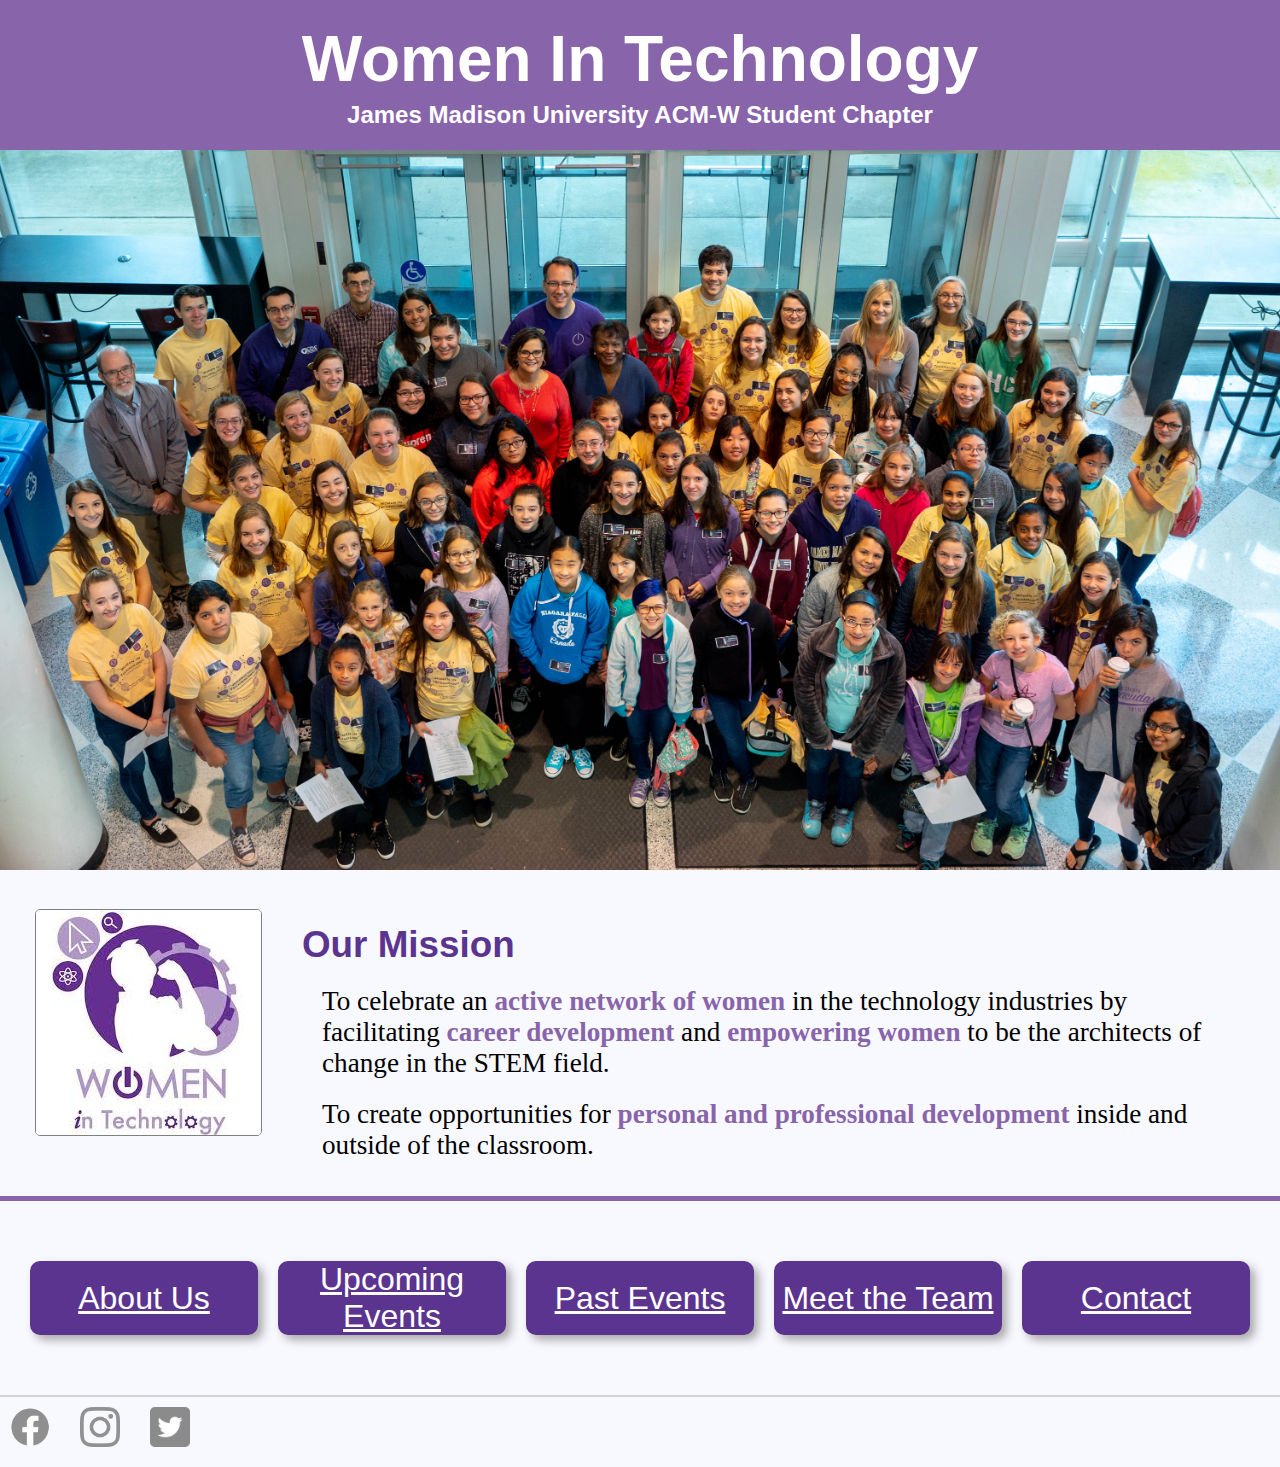
<file: index.html>
<!DOCTYPE html>
<html lang="en">
<head>
    <meta charset="UTF-8">
    <meta name="viewport" content="width=device-width, initial-scale=1.0">
    <link rel="stylesheet" href="css/headerfooter.css">
    <link rel="stylesheet" href="css/body.css">
    <link rel="stylesheet" href="css/index.css">
    <link rel="shortcut icon" href="images/logos/wit-favicon.jpeg" />
    <title>JMU Women In Technology: Home</title>

</head>

<body>
    <header>
        <div id="header-titles">
            <h1>Women In Technology</h1>
            <h2>James Madison University ACM-W Student Chapter</h2>
        </div>
    </header>

    <div id="root">
        <div id="image">
            <img src="images/digital/2018/digitalgroup.jpg" alt="DIGITAL group picture">
        </div>
        <div id="mission-statement">
            <img id="logo" src="images/logos/wit.jpeg" alt="Women In Technology Logo">
            <div id="mission-statement-text">
                <h3 class="main-heading">Our Mission</h3>
                    <p>To celebrate an <span>active network of women</span> in the technology industries by facilitating <span>career development</span> and <span>empowering women</span> to be the architects of change in the STEM field.</p>
                    <p>To create opportunities for <span>personal and professional development</span> inside and outside of the classroom.</p>
                </div>
        </div>
    </div>

    <nav>
        <a id="about-us" class="card-nav-link box-link" href="aboutus.html">About Us</a>
        <a id="upcoming-events" class="card-nav-link box-link" href="upcomingevents.html">Upcoming Events</a>
        <a id="past-events" class="card-nav-link box-link" href="pastevents.html">Past Events</a>
        <a id="meet-the-team" class="card-nav-link box-link" href="meettheteam.html">Meet the Team</a>
        <a id="contact" class="card-nav-link box-link" href="contact.html">Contact</a>
    </nav>
    <footer>
        <div id="social-links">
            <div id="facebook" class="social-link">
                <a href="https://www.facebook.com/jmuwit" target="_blank">
                    <img src="images/logos/facebook/f_logo_RGB-Grey_58.png" alt="Facebook f logo">
                </a>
            </div>
            <div id="instagram" class="social-link">
                <a href="https://www.instagram.com/jmu_wit/" target="_blank">
                    <img id="instagram-logo" src="images/logos/instagram/glyph-logo_May2016.png" alt="Instagram">
                </a>
            </div>
            <div id="twitter" class="social-link">
                <a href="https://twitter.com/jmuwit?lang=en" target="_blank">
                    <img id="twitter-logo" src="images/logos/twitter/Twitter_Social_Icon_Rounded_Square_Color.png" alt="Instagram">
                </a>
            </div>
        </div>
    </footer>

</body>

</html>
</file>
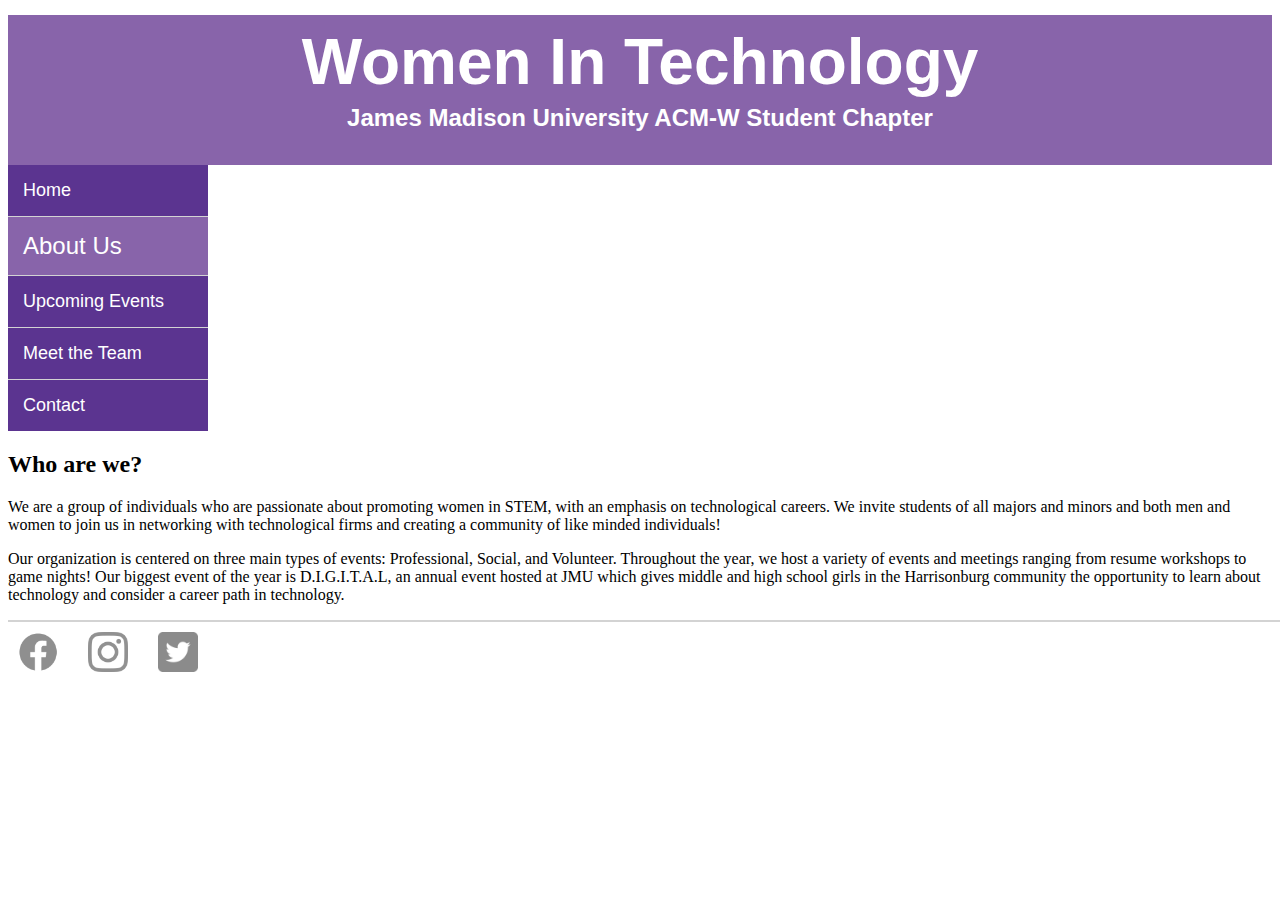
<file: about-us.html>
<!DOCTYPE html>
<html lang="en">
<head>
    <meta charset="UTF-8">
    <meta name="viewport" content="width=device-width, initial-scale=1.0">
    <link rel="stylesheet" href="css/header_footer.css">
    <link rel="stylesheet" href="css/navigation.css">
    <script defer src="js/navigation.js"></script>
    <title>JMU Women In Technology: About Us</title>

</head>

<body>
    <header>
        <div id="header-titles">
            <h1>Women In Technology</h1>
            <h2>James Madison University ACM-W Student Chapter</h2>
        </div>
        <div id="menu-button-row">
            <div id="menu-button">
                <svg viewBox="0 0 100 80" width="30" height="30">
                    <rect fill="white" width="100" height="15"></rect>
                    <rect fill="white" y="30" width="100" height="15"></rect>
                    <rect fill="white" y="60" width="100" height="15"></rect>
                </svg>
            </div>
        </div>
    </header>

    <main>
        <div id="nav-root">
            <nav id="navigation">
                <ul class="nav-links">
                    <li><a href="index.html">Home</a></li>
                    <li><a class="current" href="about-us.html">About Us</a></li>
                    <li><a href="upcoming-events.html">Upcoming Events</a></li>
                    <li><a href="meet-the-team.html">Meet the Team</a></li>
                    <li><a href="contact.html">Contact</a></li>
                </ul>
            </nav>
        </div>

        <div id="root">
            <h2>Who are we?</h2>
            <p>We are a group of individuals who are passionate about promoting women in STEM, with an emphasis on technological careers. We invite students of all majors and minors and both men and women to join us in networking with technological firms and creating a community of like minded individuals!</p>

            <p>Our organization is centered on three main types of events: Professional, Social, and Volunteer. Throughout the year, we host a variety of events and meetings ranging from resume workshops to game nights! Our biggest event of the year is D.I.G.I.T.A.L, an annual event hosted at JMU which gives middle and high school girls in the Harrisonburg community the opportunity to learn about technology and consider a career path in technology.</p>
        </div>
    </main>

    <footer>
        <div id="social-links">
            <div id="facebook" class="social-link">
                <a href="https://www.facebook.com/jmuwit" target="_blank">
                    <img src="images/logos/facebook/f_logo_RGB-Grey_58.png" alt="Facebook f logo">
                </a>
            </div>
            <div id="instagram" class="social-link">
                <a href="https://www.instagram.com/jmu_wit/" target="_blank">
                    <img id="instagram-logo" src="images/logos/instagram/glyph-logo_May2016.png" alt="Instagram">
                </a>
            </div>
            <div id="twitter" class="social-link">
                <a href="https://twitter.com/jmuwit?lang=en" target="_blank">
                    <img id="twitter-logo" src="images/logos/twitter/Twitter_Social_Icon_Rounded_Square_Color.png" alt="Instagram">
                </a>
            </div>
        </div>
    </footer>

</body>

</html>
</file>
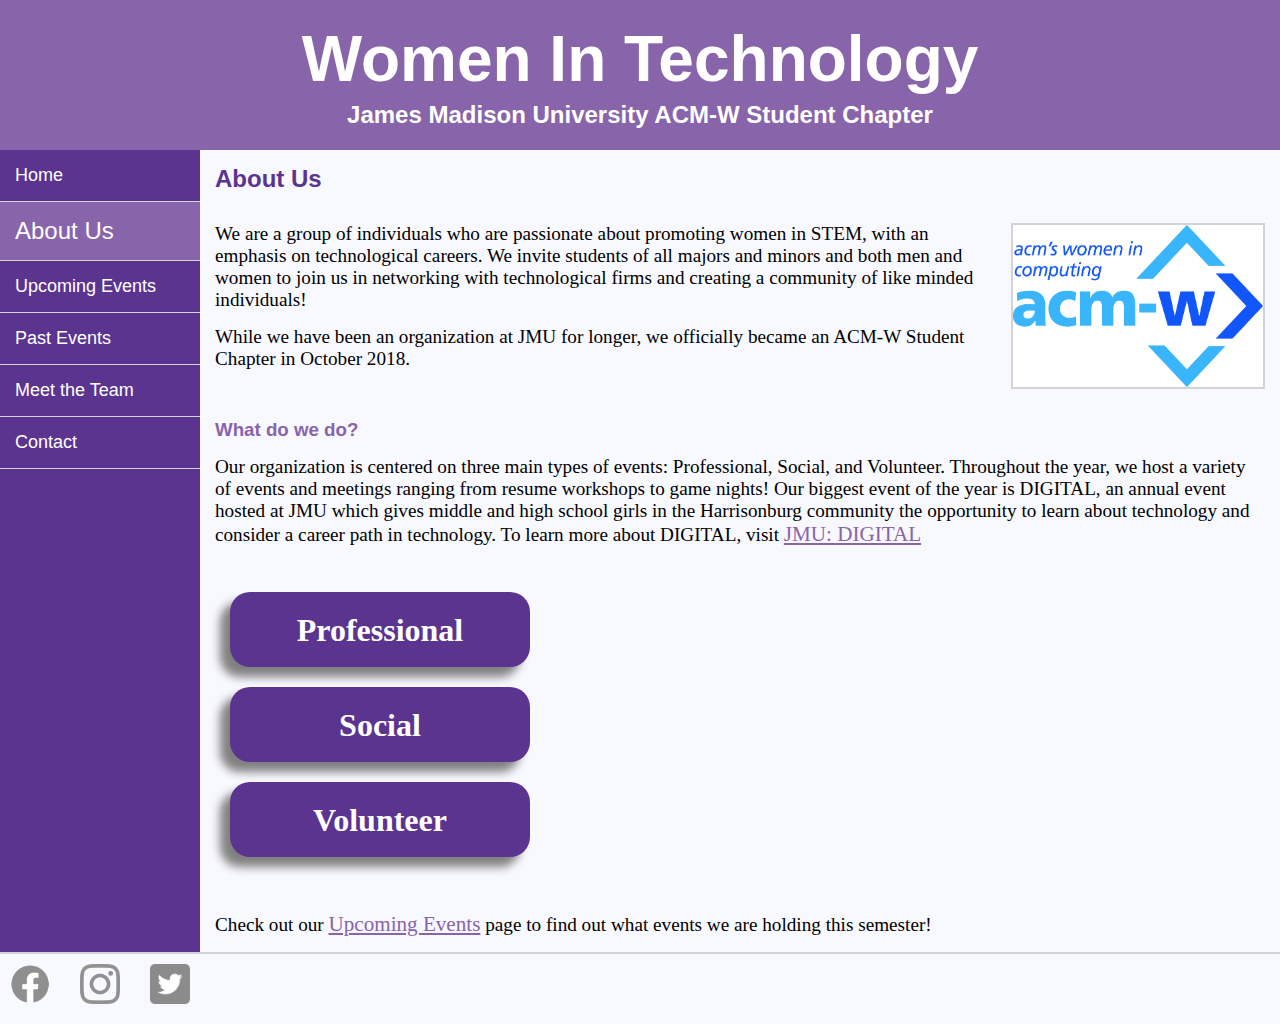
<file: aboutus.html>
<!DOCTYPE html>
<html lang="en">
<head>
    <meta charset="UTF-8">
    <meta name="viewport" content="width=device-width, initial-scale=1.0">
    <link rel="stylesheet" href="css/headerfooter.css">
    <link rel="stylesheet" href="css/navigation.css">
    <link rel="stylesheet" href="css/body.css">
    <link rel="stylesheet" href="css/aboutus.css">
    <link rel="shortcut icon" href="images/logos/wit-favicon.jpeg" />
    <script defer src="js/navigation.js"></script>
    <script defer src="js/aboutus.js"></script>
    <title>JMU Women In Technology: About Us</title>

</head>

<body>
    <header>
        <div id="header-titles">
            <h1>Women In Technology</h1>
            <h2>James Madison University ACM-W Student Chapter</h2>
        </div>
        <div id="menu-button-row">
            <div id="menu-button">
                <svg viewBox="0 0 100 100" width="50" height="55">
                    <rect fill="white" rx="5" ry="5" width="100" height="20"></rect>
                    <rect fill="white" rx="5" ry="5" y="40" width="100" height="20"></rect>
                    <rect fill="white" rx="5" ry="5" y="80" width="100" height="20"></rect>
                </svg>
            </div>
        </div>
    </header>

    <main>
        <div id="nav-root">
            <nav id="navigation">
                <ul class="nav-links">
                    <li><a href="index.html">Home</a></li>
                    <li><a class="current" href="aboutus.html">About Us</a></li>
                    <li><a href="upcomingevents.html">Upcoming Events</a></li>
                    <li><a href="pastevents.html">Past Events</a></li>
                    <li><a href="meettheteam.html">Meet the Team</a></li>
                    <li><a href="contact.html">Contact</a></li>
                </ul>
            </nav>
        </div>

        <div id="root">
            <h2 id="about-us" class="main-heading">About Us</h2>
            <div id="about-us-information">
                <div id="paragraphs">
                    <p>We are a group of individuals who are passionate about promoting women in STEM, with an emphasis on technological careers. We invite students of all majors and minors and both men and women to join us in networking with technological firms and creating a community of like minded individuals!</p>

                    <p>While we have been an organization at JMU for longer, we officially became an ACM-W Student Chapter in October 2018.</p>
                </div>
                <img id="acm-w-logo" src="images/logos/ACMW.jpg" alt="ACM-W Logo">
            </div>
            <h3 class="sub-headings">What do we do?</h3>
            <p>Our organization is centered on three main types of events: Professional, Social, and Volunteer. Throughout the year, we host a variety of events and meetings ranging from resume workshops to game nights! Our biggest event of the year is DIGITAL, an annual event hosted at JMU which gives middle and high school girls in the Harrisonburg community the opportunity to learn about technology and consider a career path in technology. To learn more about DIGITAL, visit <a href="https://www.jmu.edu/pce/programs/all/women-in-technology/index.shtml" target="_blank"  class="external-link">JMU: DIGITAL</a></p>
            <div id="event-types">
                <div id="cards">
                    <div class="card" id="professional">
                        <h4>Professional</h4>
                    </div>
                    <div class="card" id="social">
                        <h4>Social</h4>
                    </div>
                    <div class="card" id="volunteer">
                        <h4>Volunteer</h4>
                    </div>
                </div>
                <p class="events-information" id="professional-info">Professional events are typically either <span>professional development workshops</span> or <span>company presentations</span>. We typically host a resume workshop led by a JMU University Career Center Liason and an enrollment workshop where upperclassmen share their knowledge and advice and underclassmen have the opportunity to get help on the process of scheduling and their own next semester schedules. Additionally, we invite several company representatives to present to our organization about opportunities they have available for internships and jobs, what it is like to work there, and any advice they might have for female STEM majors.</p>
                <p class="events-information" id="social-info">Social events are hosted throughout the year to give our members the opportunity to meet friends and build connections with other women in similar majors. Building a community of women in STEM at JMU gives our members a support system and a network of classmates. In the past, we have also collaborated with other JMU orgnizations for women in STEM such as Assoiciation for Women Geoscientists and Engineering Ambassadors. Some social events we have hosted include  <span>movie nights, paint nights, pumpkin carving, game nights, roller skating, hiking, and Friendsgiving!</span></p>
                <p class="events-information" id="volunteer-info">Volunteer events include <span>DIGITAL</span>, teaming with <a href="https://www.ontheroadcollaborative.com/">On The Road Collaborative</a> to develop and teach a computer science <span>after school program</span> for middle schoolers, and <span>writing postcards</span> to incoming female JMU Computer Science majors. As women in mainly male dominated females, it is important for us to give back to our communities, including both JMU and Harrisonburg, in ways that encourage young women to consider STEM and empower them to believe in themselves. We can act as role models for those a step behind us, just as we all have role models who have helped us get to where we are.</p>  
            </div>

            <p>Check out our <a href="upcomingevents.html" class="external-link">Upcoming Events</a> page to find out what events we are holding this semester!</p>
        </div>
    </main>

    <footer>
        <div id="social-links">
            <div id="facebook" class="social-link">
                <a href="https://www.facebook.com/jmuwit" target="_blank">
                    <img src="images/logos/facebook/f_logo_RGB-Grey_58.png" alt="Facebook f logo">
                </a>
            </div>
            <div id="instagram" class="social-link">
                <a href="https://www.instagram.com/jmu_wit/" target="_blank">
                    <img id="instagram-logo" src="images/logos/instagram/glyph-logo_May2016.png" alt="Instagram">
                </a>
            </div>
            <div id="twitter" class="social-link">
                <a href="https://twitter.com/jmuwit?lang=en" target="_blank">
                    <img id="twitter-logo" src="images/logos/twitter/Twitter_Social_Icon_Rounded_Square_Color.png" alt="Instagram">
                </a>
            </div>
        </div>
    </footer>

</body>

</html>
</file>
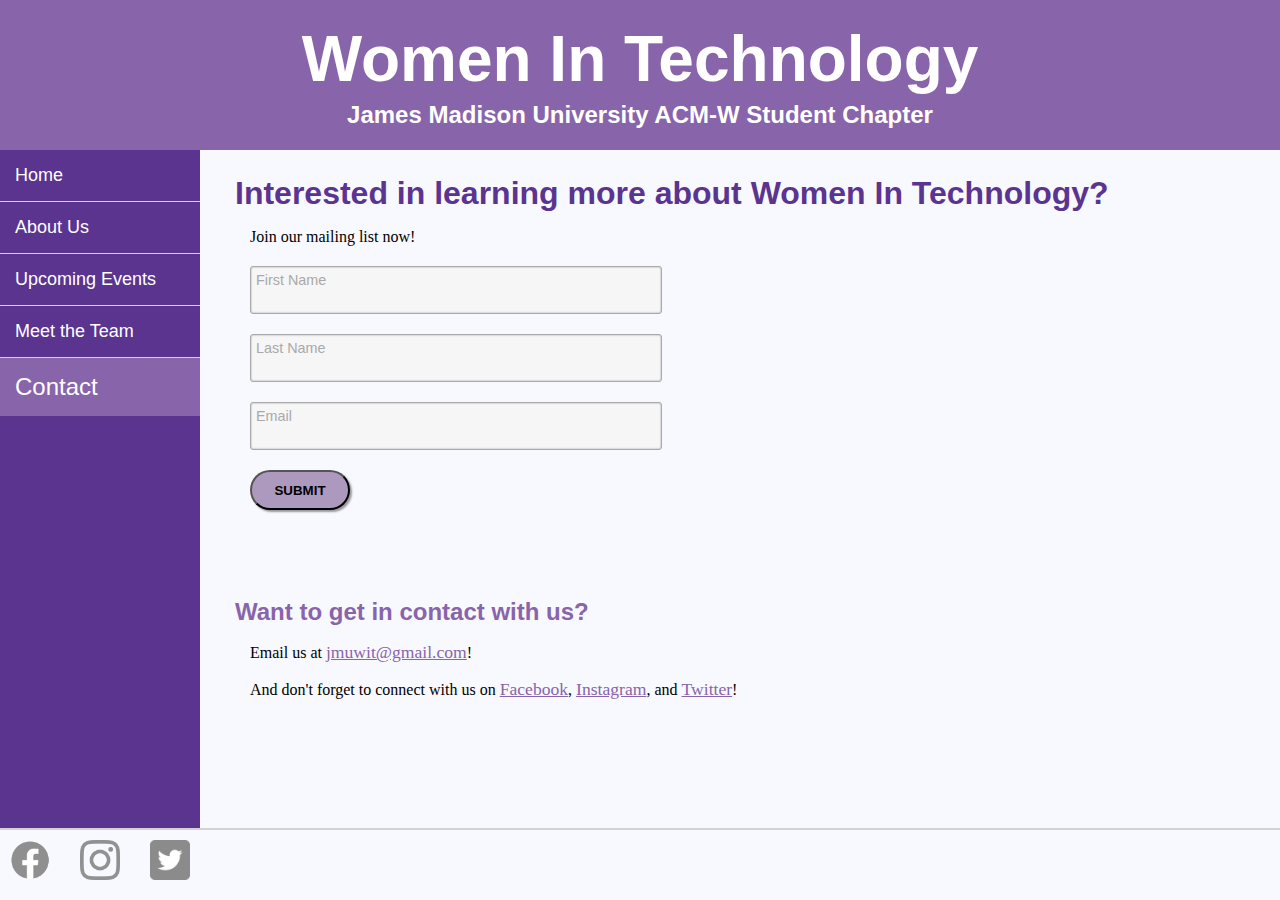
<file: contact.html>
<!DOCTYPE html>
<html lang="en">
<head>
    <meta charset="UTF-8">
    <meta name="viewport" content="width=device-width, initial-scale=1.0">
    <link rel="stylesheet" href="css/headerfooter.css">
    <link rel="stylesheet" href="css/navigation.css">
    <link rel="stylesheet" href="css/body.css">
    <link rel="stylesheet" href="css/contact.css">
    <link rel="shortcut icon" href="images/logos/wit-favicon.jpeg">
    <script defer src="js/navigation.js"></script>
    <script defer src="js/contact.js"></script>
    <title>JMU Women In Technology: About Us</title>

</head>

<body>
    <header>
        <div id="header-titles">
            <h1>Women In Technology</h1>
            <h2>James Madison University ACM-W Student Chapter</h2>
        </div>
        <div id="menu-button-row">
            <div id="menu-button">
                <svg viewBox="0 0 100 80" width="30" height="30">
                    <rect fill="white" width="100" height="15"></rect>
                    <rect fill="white" y="30" width="100" height="15"></rect>
                    <rect fill="white" y="60" width="100" height="15"></rect>
                </svg>
            </div>
        </div>
    </header>

    <main>
        <div id="nav-root">
            <nav id="navigation">
                <ul class="nav-links">
                    <li><a href="index.html">Home</a></li>
                    <li><a href="aboutus.html">About Us</a></li>
                    <li><a href="upcomingevents.html">Upcoming Events</a></li>
                    <li><a href="meettheteam.html">Meet the Team</a></li>
                    <li><a class="current" href="contact.html">Contact</a></li>
                </ul>
            </nav>
        </div>

        <div id="root">
            <h1 class="main-heading">Interested in learning more about Women In Technology?</h1>
            <div id="contact-form">
                <p>Join our mailing list now!</p>

                <label class="infield">
                    <span>First Name</span>
                    <input id="first-name" type="text" required>
                </label>
            
                <label class="infield">
                    <span>Last Name</span>
                    <input id="last-name" type="text" required>
                </label>
            
                <label class="infield">
                    <span>Email</span>
                    <input id="email" type="email" id="email" required>
                </label>

                <button id="submit">SUBMIT</button>
            </div>
            <div id="after-submit">
                <div id="arrow">&#x21E8;</div>
                <p id="after-submit-message">Check out our <a href="upcomingevents.html" class="external-link">Upcoming Events</a> page to find out what events we are holding this semester!</p>
            </div>
            <h2 class="sub-headings">Want to get in contact with us?</h2>
            <div id="contact-us">
                <p>Email us at <a class="external-link" href="mailto: jmuwit@gmail.com">jmuwit@gmail.com</a>!</p>
                <p>And don't forget to connect with us on <a class="external-link"  href="https://www.facebook.com/jmuwit" target="_blank">Facebook</a>, <a class="external-link" href="https://www.instagram.com/jmu_wit/" target="_blank">Instagram</a>, and <a class="external-link" href="https://twitter.com/jmuwit?lang=en" target="_blank">Twitter</a>!</p>

            </div>

        </div>
    </main>

    <footer>
        <div id="social-links">
            <div id="facebook" class="social-link">
                <a href="https://www.facebook.com/jmuwit" target="_blank">
                    <img src="images/logos/facebook/f_logo_RGB-Grey_58.png" alt="Facebook f logo">
                </a>
            </div>
            <div id="instagram" class="social-link">
                <a href="https://www.instagram.com/jmu_wit/" target="_blank">
                    <img id="instagram-logo" src="images/logos/instagram/glyph-logo_May2016.png" alt="Instagram">
                </a>
            </div>
            <div id="twitter" class="social-link">
                <a href="https://twitter.com/jmuwit?lang=en" target="_blank">
                    <img id="twitter-logo" src="images/logos/twitter/Twitter_Social_Icon_Rounded_Square_Color.png" alt="Instagram">
                </a>
            </div>
        </div>
    </footer>

</body>

</html>
</file>
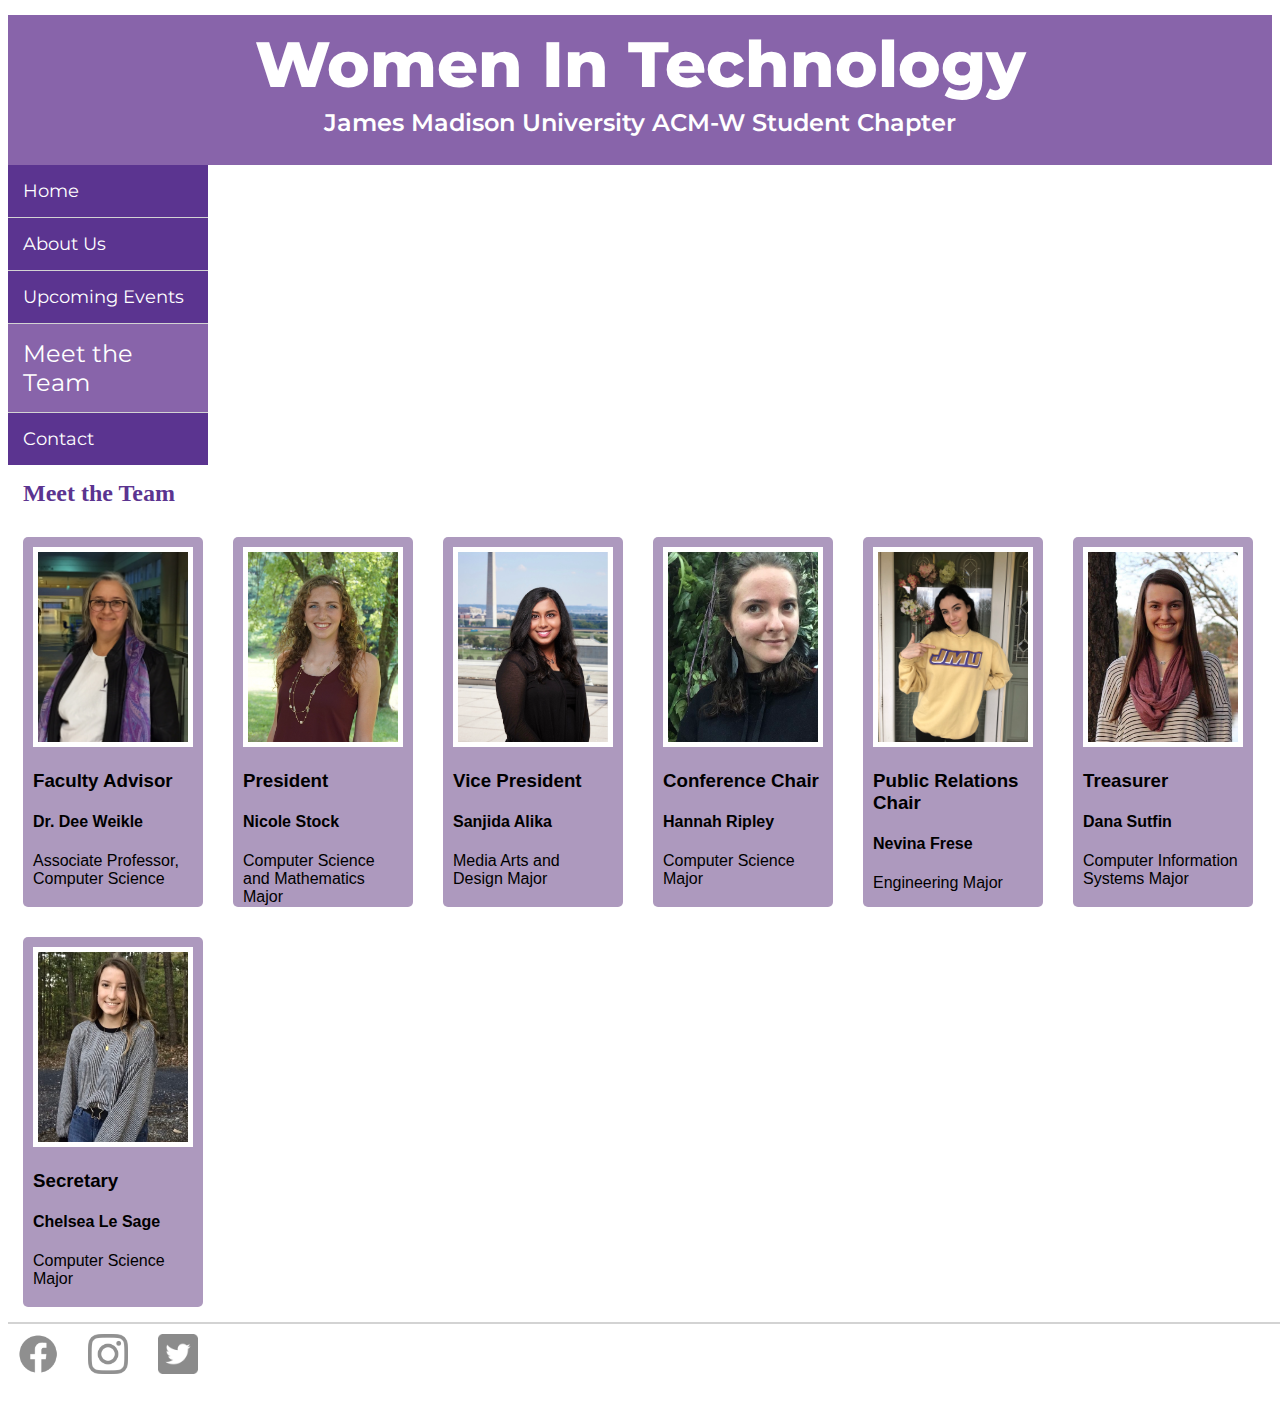
<file: meet-the-team.html>
<!DOCTYPE html>
<html lang="en">
<head>
    <meta charset="UTF-8">
    <meta name="viewport" content="width=device-width, initial-scale=1.0">
    <link rel="stylesheet" href="css/header_footer.css">
    <link rel="stylesheet" href="css/navigation.css">
    <link rel="stylesheet" href="css/meet-the-team.css">
    <link rel="shortcut icon" href="images/logos/wit_favicon.jpeg" />
    <link href="https://fonts.googleapis.com/css2?family=Montserrat:wght@600;800&display=swap" rel="stylesheet">
    <script defer src="js/navigation.js"></script>
    <title>JMU Women In Technology: About Us</title>
</head>

<body>
    <header>
        <div id="header-titles">
            <h1>Women In Technology</h1>
            <h2>James Madison University ACM-W Student Chapter</h2>
        </div>
        <div id="menu-button-row">
            <div id="menu-button">
                <svg viewBox="0 0 100 80" width="30" height="30">
                    <rect fill="white" width="100" height="15"></rect>
                    <rect fill="white" y="30" width="100" height="15"></rect>
                    <rect fill="white" y="60" width="100" height="15"></rect>
                </svg>
            </div>
        </div>
    </header>

    <main>
        <div id="nav-root">
            <nav id="navigation">
                <ul class="nav-links">
                    <li><a href="index.html">Home</a></li>
                    <li><a href="about-us.html">About Us</a></li>
                    <li><a href="upcoming-events.html">Upcoming Events</a></li>
                    <li><a class="current" href="meet-the-team.html">Meet the Team</a></li>
                    <li><a href="contact.html">Contact</a></li>
                </ul>
            </nav>
        </div>

        <div id="root">
            <h2 id="meet-the-team">Meet the Team</h2>

            <div id="picture-root">
                <div id="faculty" class="person">
                    <figure class="exec-picture">
                        <img src="images/exec/DrWeikleClose.jpg" alt="Faculty Advisor picture">
                        <figcaption>
                            <h3 class="position">Faculty Advisor</h3>
                            <h4 class="name">Dr. Dee Weikle</h4>
                            <p class="job-title">Associate Professor, Computer Science</p>
                        </figcaption>
                    </figure>
                </div>
                <div id="president" class="person">
                    <figure class="exec-picture">
                        <img src="images/exec/execNicole.jpg" alt="President picture">
                        <figcaption>
                            <h3 class="position">President</h3>
                            <h4 class="name">Nicole Stock</h4>
                            <p class="major">Computer Science and Mathematics Major</p>
                        </figcaption>
                    </figure>
                </div>
                <div id="vice-president" class="person">
                    <figure class="exec-picture">
                        <img src="images/exec/execSanjida.jpg" alt="Vice President picture">
                        <figcaption>
                            <h3 class="position">Vice President</h3>
                            <h4 class="name">Sanjida Alika</h4>
                            <p class="major">Media Arts and Design Major</p>
                        </figcaption>
                    </figure>      
                </div>
                <div id="conference-chair" class="person">
                    <figure class="exec-picture">
                        <img src="images/exec/execHannah.jpg" alt="Conference Chair picture">
                        <figcaption>
                            <h3 class="position">Conference Chair</h3>
                            <h4 class="name">Hannah Ripley</h4>
                            <p class="major">Computer Science Major</p>
                        </figcaption>
                    </figure>
                </div>
                <div id="public-relations-chair" class="person">
                    <figure class="exec-picture">
                        <img src="images/exec/execNevina.jpg" alt="Public Relations Chair picture">
                        <figcaption>
                            <h3 class="position">Public Relations Chair</h3>
                            <h4 class="name">Nevina Frese</h4>
                            <p class="major">Engineering Major</p>
                        </figcaption>
                    </figure>
                </div>
                <div id="treasurer" class="person">
                    <figure class="exec-picture">
                        <img src="images/exec/execDana.jpg" alt="Treasurer picture">
                        <figcaption>
                            <h3 class="position">Treasurer</h3>
                            <h4 class="name">Dana Sutfin</h4>
                            <p class="major">Computer Information Systems Major</p>
                        </figcaption>
                    </figure>
                </div>
                <div id="secretary" class="person">
                    <figure class="exec-picture">
                        <img src="images/exec/execChelsea.jpg" alt="Secretary picture">
                        <figcaption>
                            <h3 class="position">Secretary</h3>
                            <h4 class="name">Chelsea Le Sage</h4>
                            <p class="major">Computer Science Major</p>
                        </figcaption>
                    </figure>
                </div>
            </div>
        </div>
    </main>

    <footer>
        <div id="social-links">
            <div id="facebook" class="social-link">
                <a href="https://www.facebook.com/jmuwit" target="_blank">
                    <img src="images/logos/facebook/f_logo_RGB-Grey_58.png" alt="Facebook f logo">
                </a>
            </div>
            <div id="instagram" class="social-link">
                <a href="https://www.instagram.com/jmu_wit/" target="_blank">
                    <img id="instagram-logo" src="images/logos/instagram/glyph-logo_May2016.png" alt="Instagram">
                </a>
            </div>
            <div id="twitter" class="social-link">
                <a href="https://twitter.com/jmuwit?lang=en" target="_blank">
                    <img id="twitter-logo" src="images/logos/twitter/Twitter_Social_Icon_Rounded_Square_Color.png" alt="Instagram">
                </a>
            </div>
        </div>
    </footer>

</body>

</html>
</file>
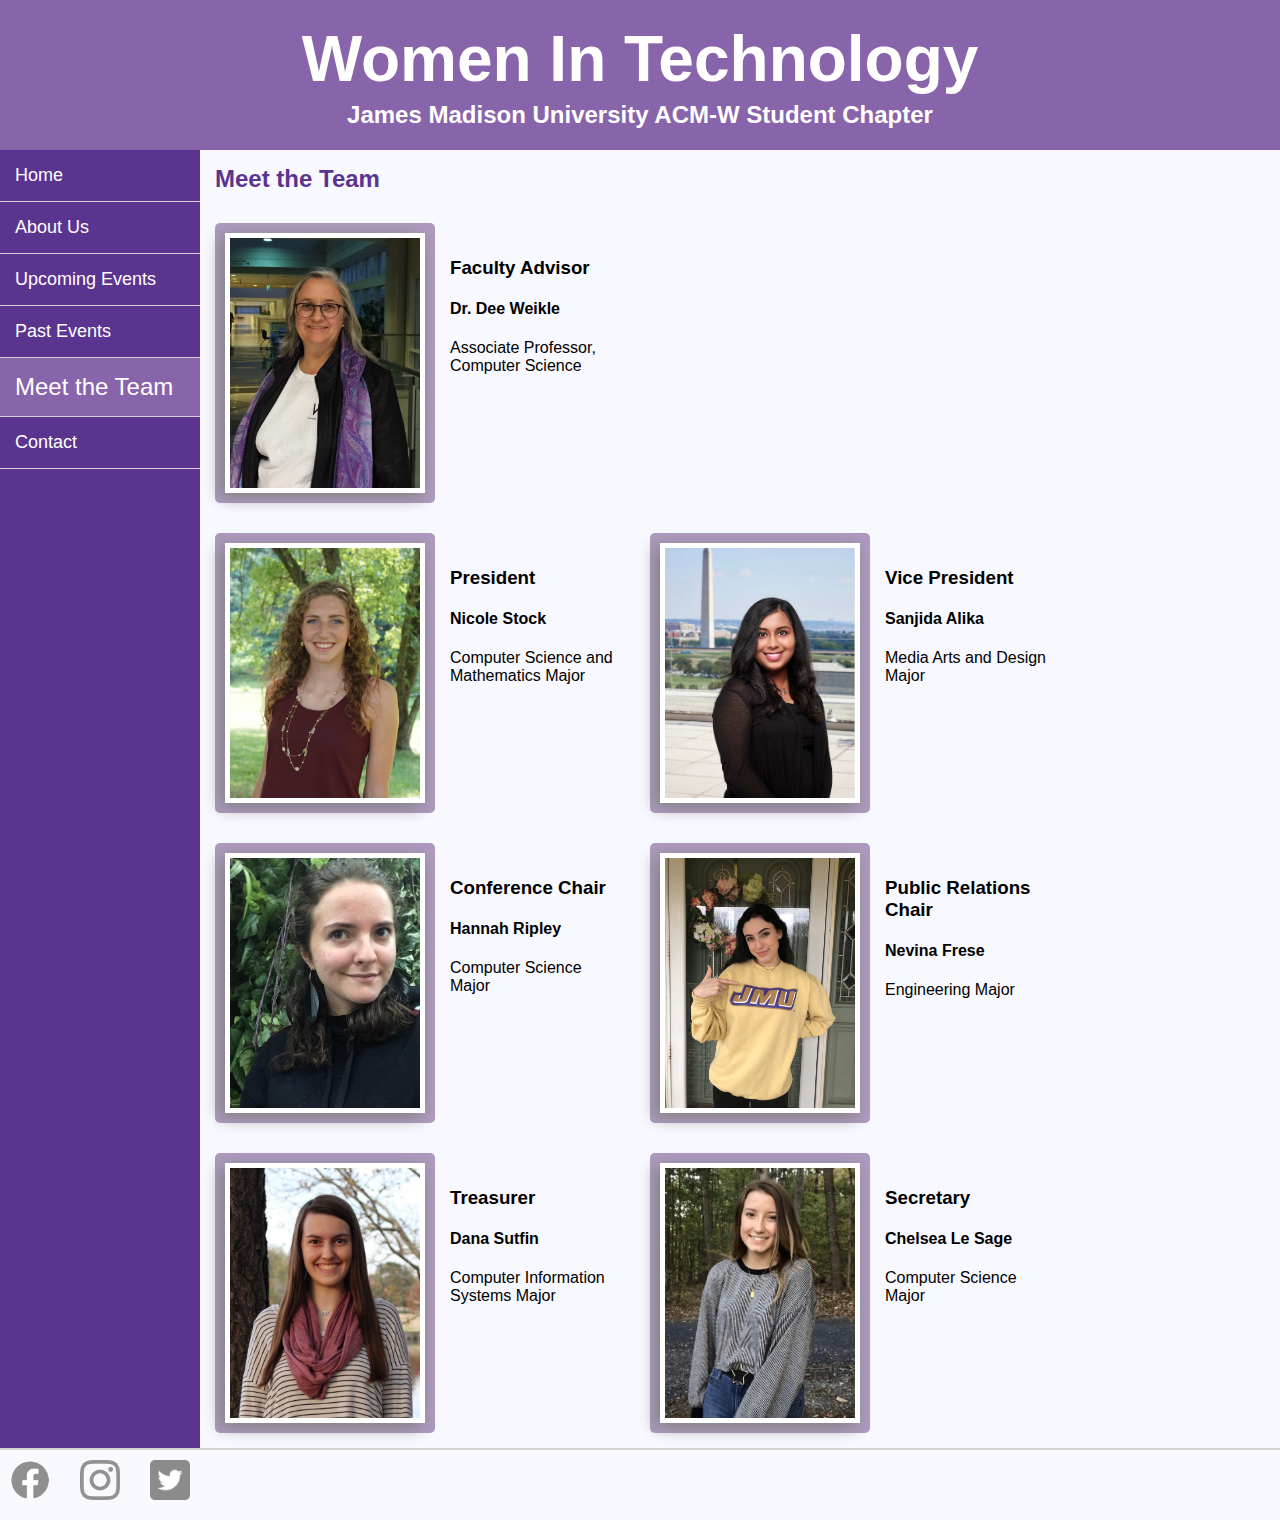
<file: meettheteam.html>
<!DOCTYPE html>
<html lang="en">
<head>
    <meta charset="UTF-8">
    <meta name="viewport" content="width=device-width, initial-scale=1.0">
    <link rel="stylesheet" href="css/headerfooter.css">
    <link rel="stylesheet" href="css/navigation.css">
    <link rel="stylesheet" href="css/body.css">
    <link rel="stylesheet" href="css/meettheteam.css">
    <link rel="shortcut icon" href="images/logos/wit-favicon.jpeg" />
    <script defer src="js/navigation.js"></script>
    <title>JMU Women In Technology: About Us</title>
</head>

<body>
    <header>
        <div id="header-titles">
            <h1>Women In Technology</h1>
            <h2>James Madison University ACM-W Student Chapter</h2>
        </div>
        <div id="menu-button-row">
            <div id="menu-button">
                <svg viewBox="0 0 100 100" width="50" height="55">
                    <rect fill="white" rx="5" ry="5" width="100" height="20"></rect>
                    <rect fill="white" rx="5" ry="5" y="40" width="100" height="20"></rect>
                    <rect fill="white" rx="5" ry="5" y="80" width="100" height="20"></rect>
                </svg>
            </div>
        </div>
    </header>

    <main>
        <div id="nav-root">
            <nav id="navigation">
                <ul class="nav-links">
                    <li><a href="index.html">Home</a></li>
                    <li><a href="aboutus.html">About Us</a></li>
                    <li><a href="upcomingevents.html">Upcoming Events</a></li>
                    <li><a href="pastevents.html">Past Events</a></li>
                    <li><a class="current" href="meettheteam.html">Meet the Team</a></li>
                    <li><a href="contact.html">Contact</a></li>
                </ul>
            </nav>
        </div>

        <div id="root">
            <h2 id="meet-the-team" class="main-heading">Meet the Team</h2>

            <div id="picture-root">
                <div id="faculty" class="person">
                    <figure class="exec-picture">
                        <img src="images/exec/drweikle.jpg" alt="Faculty Advisor picture">
                        <figcaption>
                            <h3 class="position">Faculty Advisor</h3>
                            <h4 class="name">Dr. Dee Weikle</h4>
                            <p class="job-title">Associate Professor, Computer Science</p>
                        </figcaption>
                    </figure>
                </div>
                <div id="officers">
                    <div id="president" class="person">
                        <figure class="exec-picture">
                            <img src="images/exec/execnicole.jpg" alt="President picture">
                            <figcaption>
                                <h3 class="position">President</h3>
                                <h4 class="name">Nicole Stock</h4>
                                <p class="major">Computer Science and Mathematics Major</p>
                            </figcaption>
                        </figure>
                    </div>
                    <div id="vice-president" class="person">
                        <figure class="exec-picture">
                            <img src="images/exec/execsanjida.jpg" alt="Vice President picture">
                            <figcaption>
                                <h3 class="position">Vice President</h3>
                                <h4 class="name">Sanjida Alika</h4>
                                <p class="major">Media Arts and Design Major</p>
                            </figcaption>
                        </figure>      
                    </div>
                    <div id="conference-chair" class="person">
                        <figure class="exec-picture">
                            <img src="images/exec/exechannah.jpg" alt="Conference Chair picture">
                            <figcaption>
                                <h3 class="position">Conference Chair</h3>
                                <h4 class="name">Hannah Ripley</h4>
                                <p class="major">Computer Science Major</p>
                            </figcaption>
                        </figure>
                    </div>
                    <div id="public-relations-chair" class="person">
                        <figure class="exec-picture">
                            <img src="images/exec/execnevina.jpg" alt="Public Relations Chair picture">
                            <figcaption>
                                <h3 class="position">Public Relations Chair</h3>
                                <h4 class="name">Nevina Frese</h4>
                                <p class="major">Engineering Major</p>
                            </figcaption>
                        </figure>
                    </div>
                    <div id="treasurer" class="person">
                        <figure class="exec-picture">
                            <img src="images/exec/execdana.jpg" alt="Treasurer picture">
                            <figcaption>
                                <h3 class="position">Treasurer</h3>
                                <h4 class="name">Dana Sutfin</h4>
                                <p class="major">Computer Information Systems Major</p>
                            </figcaption>
                        </figure>
                    </div>
                    <div id="secretary" class="person">
                        <figure class="exec-picture">
                            <img src="images/exec/execchelsea.jpg" alt="Secretary picture">
                            <figcaption>
                                <h3 class="position">Secretary</h3>
                                <h4 class="name">Chelsea Le Sage</h4>
                                <p class="major">Computer Science Major</p>
                            </figcaption>
                        </figure>
                    </div>
                </div>
            </div>
        </div>
    </main>

    <footer>
        <div id="social-links">
            <div id="facebook" class="social-link">
                <a href="https://www.facebook.com/jmuwit" target="_blank">
                    <img src="images/logos/facebook/f_logo_RGB-Grey_58.png" alt="Facebook f logo">
                </a>
            </div>
            <div id="instagram" class="social-link">
                <a href="https://www.instagram.com/jmu_wit/" target="_blank">
                    <img id="instagram-logo" src="images/logos/instagram/glyph-logo_May2016.png" alt="Instagram">
                </a>
            </div>
            <div id="twitter" class="social-link">
                <a href="https://twitter.com/jmuwit?lang=en" target="_blank">
                    <img id="twitter-logo" src="images/logos/twitter/Twitter_Social_Icon_Rounded_Square_Color.png" alt="Instagram">
                </a>
            </div>
        </div>
    </footer>

</body>

</html>
</file>
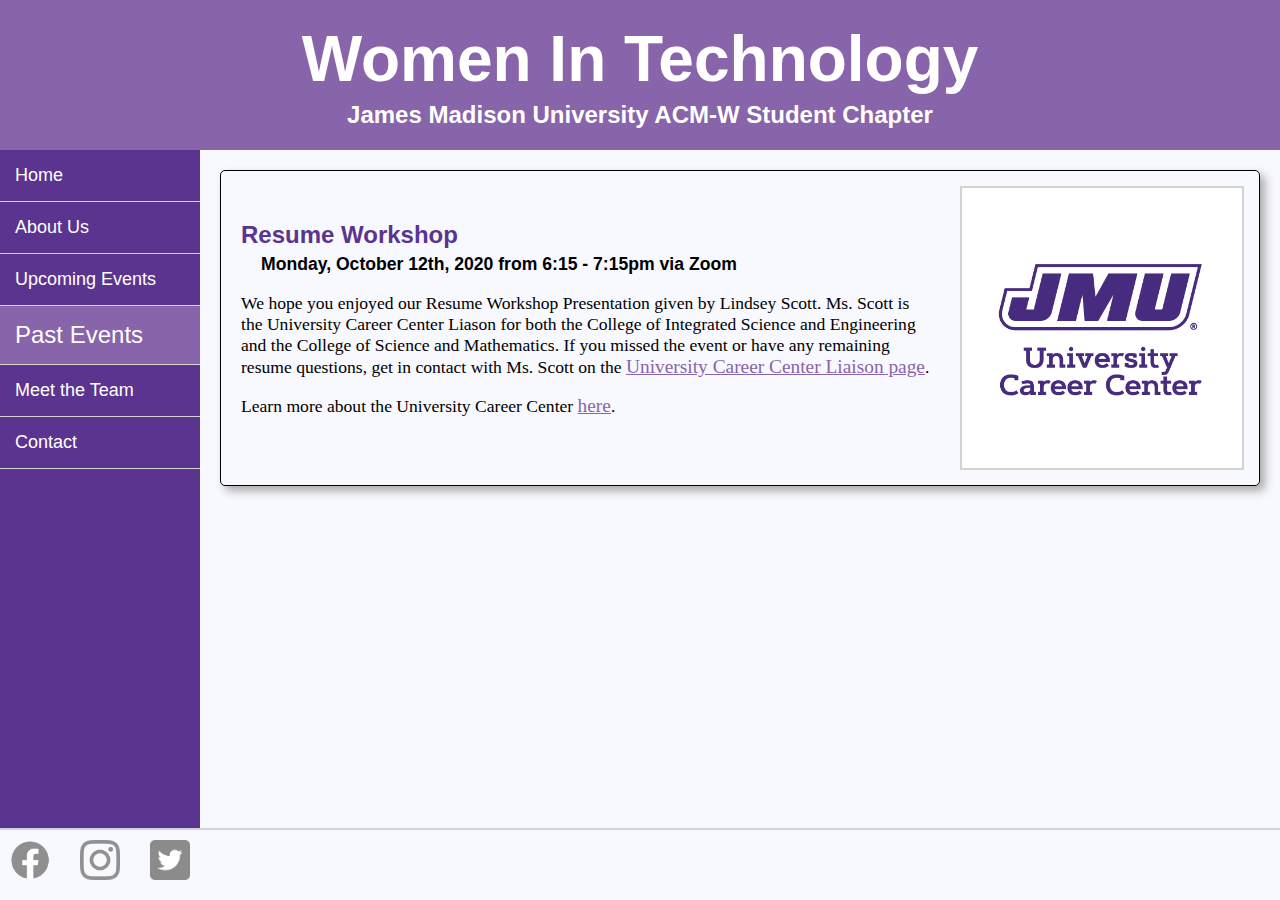
<file: pastevents.html>
<!DOCTYPE html>
<html lang="en">
<head>
    <meta charset="UTF-8">
    <meta name="viewport" content="width=device-width, initial-scale=1.0">
    <link rel="stylesheet" href="css/headerfooter.css">
    <link rel="stylesheet" href="css/navigation.css">
    <link rel="stylesheet" href="css/body.css">
    <link rel="stylesheet" href="css/events.css">
    <link rel="shortcut icon" href="images/logos/wit-favicon.jpeg" />
    <script defer src="js/navigation.js"></script>
    <title>JMU Women In Technology: About Us</title>

</head>

<body>
    <header>
        <div id="header-titles">
            <h1>Women In Technology</h1>
            <h2>James Madison University ACM-W Student Chapter</h2>
        </div>
        <div id="menu-button-row">
            <div id="menu-button">
                <svg viewBox="0 0 100 100" width="50" height="55">
                    <rect fill="white" rx="5" ry="5" width="100" height="20"></rect>
                    <rect fill="white" rx="5" ry="5" y="40" width="100" height="20"></rect>
                    <rect fill="white" rx="5" ry="5" y="80" width="100" height="20"></rect>
                </svg>
            </div>
        </div>
    </header>

    <main>
        <div id="nav-root">
            <nav id="navigation">
                <ul class="nav-links">
                    <li><a href="index.html">Home</a></li>
                    <li><a href="aboutus.html">About Us</a></li>
                    <li><a href="upcomingevents.html">Upcoming Events</a></li>
                    <li><a class="current" href="pastevents.html">Past Events</a></li>
                    <li><a href="meettheteam.html">Meet the Team</a></li>
                    <li><a href="contact.html">Contact</a></li>
                </ul>
            </nav>
        </div>

        <div id="root">
            <div class="event box-link">
                <div class="event-information">
                    <h2 class="main-heading">Resume Workshop</h2>
                    <h3 class="event-date">Monday, October 12th, 2020 from 6:15 - 7:15pm via Zoom</h3>
                    <p>We hope you enjoyed our Resume Workshop Presentation given by Lindsey Scott. Ms. Scott is the University Career Center Liason for both the College of Integrated Science and Engineering and the College of Science and Mathematics. If you missed the event or have any remaining resume questions, get in contact with Ms. Scott on the <a  class="external-link" href="https://www.jmu.edu/cap/about/liaisons.shtml" target="_blank">University Career Center Liaison page</a>.</p>
                    <p>Learn more about the University Career Center <a class="external-link"  href="https://www.jmu.edu/cap/" target="_blank">here</a>.</p>
                </div>
                <img src="images/logos/event-logos/jmu-ucc.png" alt="University Career Center Logo">
            </div>
        </div>
    </main>

    <footer>
        <div id="social-links">
            <div id="facebook" class="social-link">
                <a href="https://www.facebook.com/jmuwit" target="_blank">
                    <img src="images/logos/facebook/f_logo_RGB-Grey_58.png" alt="Facebook f logo">
                </a>
            </div>
            <div id="instagram" class="social-link">
                <a href="https://www.instagram.com/jmu_wit/" target="_blank">
                    <img id="instagram-logo" src="images/logos/instagram/glyph-logo_May2016.png" alt="Instagram">
                </a>
            </div>
            <div id="twitter" class="social-link">
                <a href="https://twitter.com/jmuwit?lang=en" target="_blank">
                    <img id="twitter-logo" src="images/logos/twitter/Twitter_Social_Icon_Rounded_Square_Color.png" alt="Instagram">
                </a>
            </div>
        </div>
    </footer>

</body>

</html>
</file>
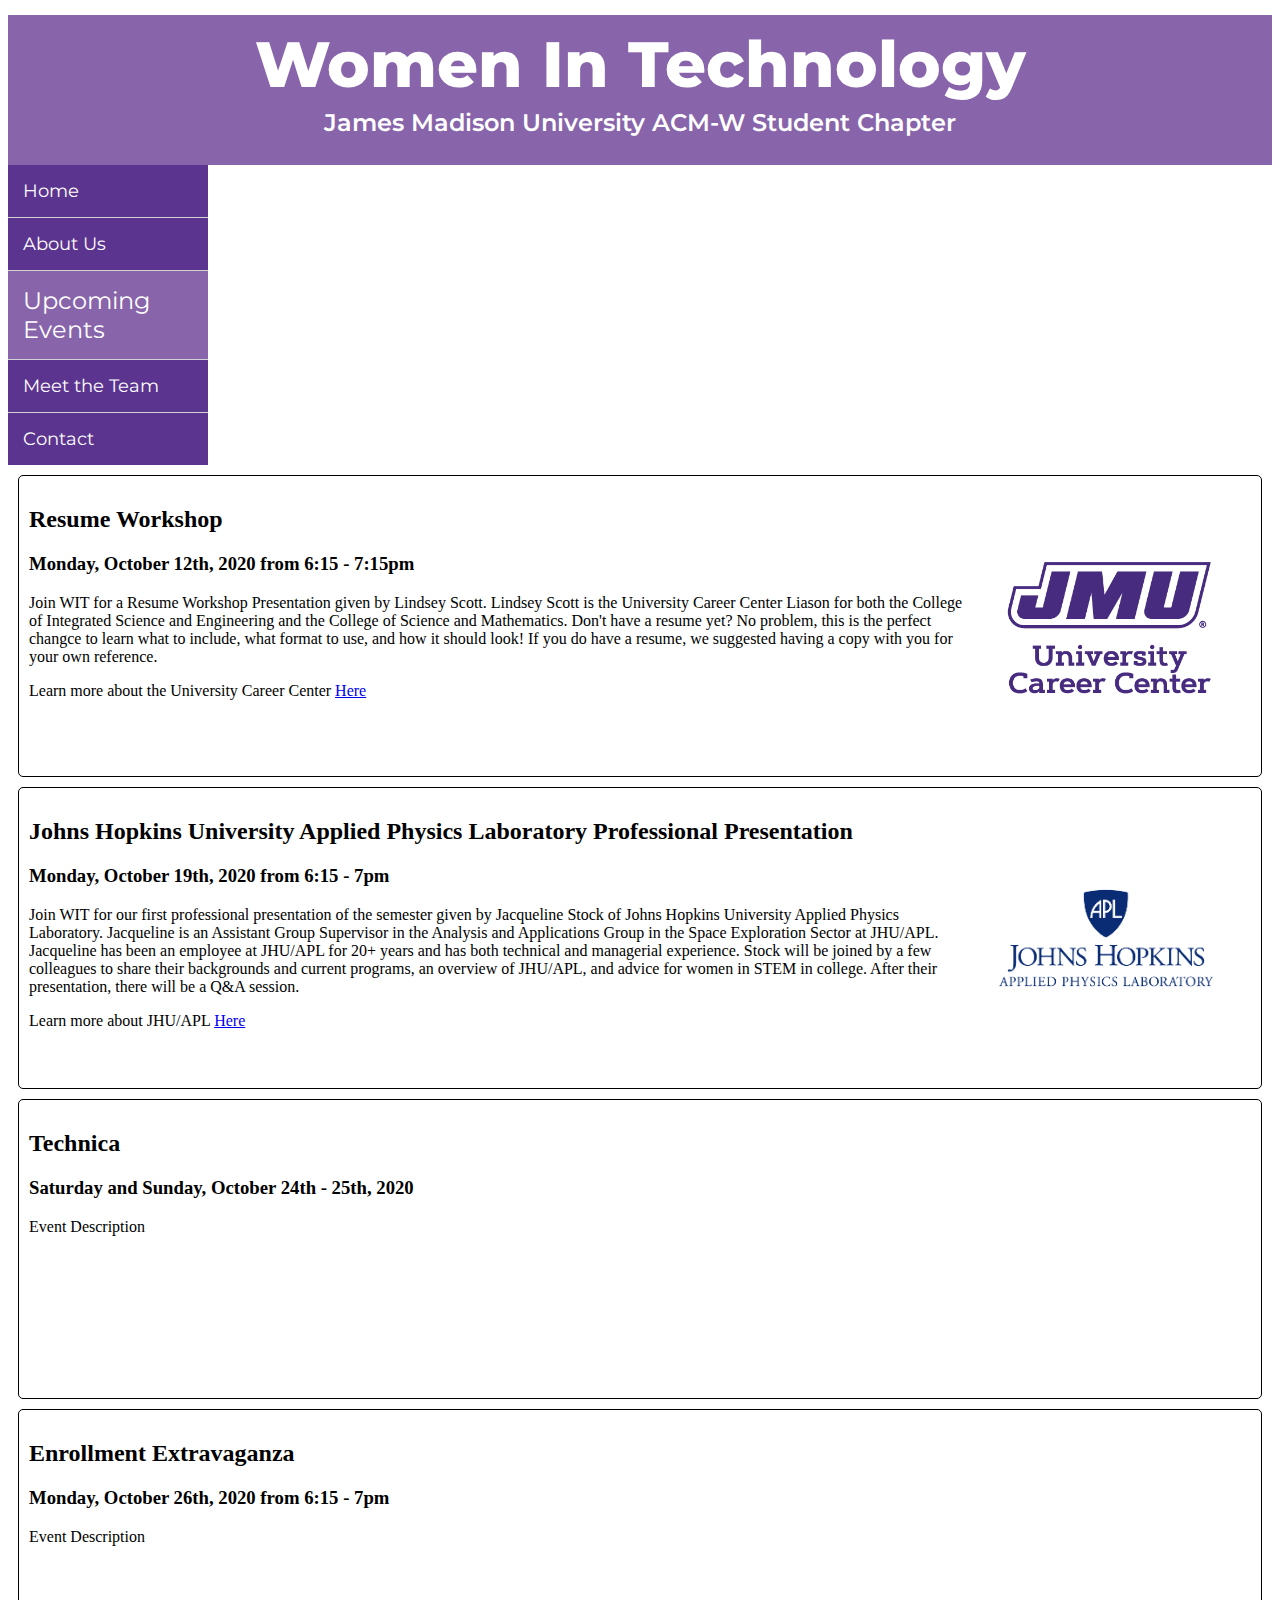
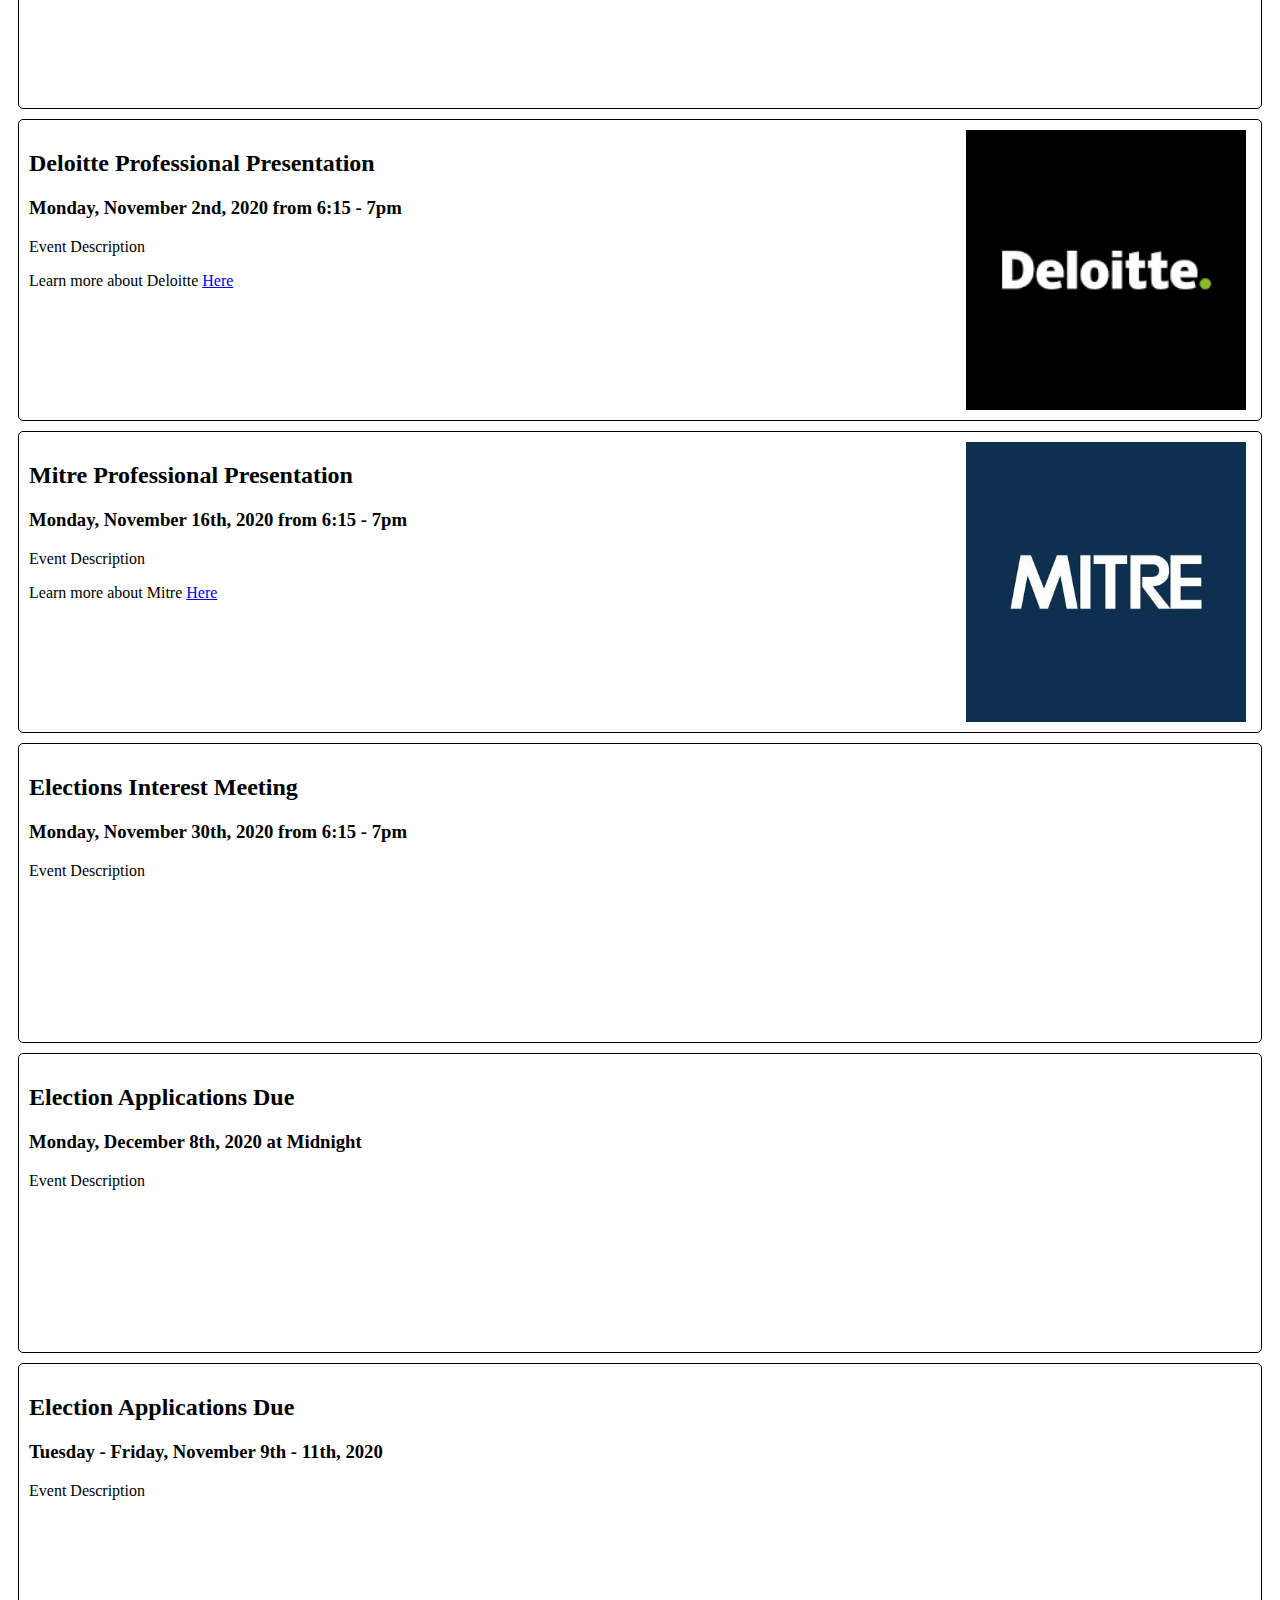
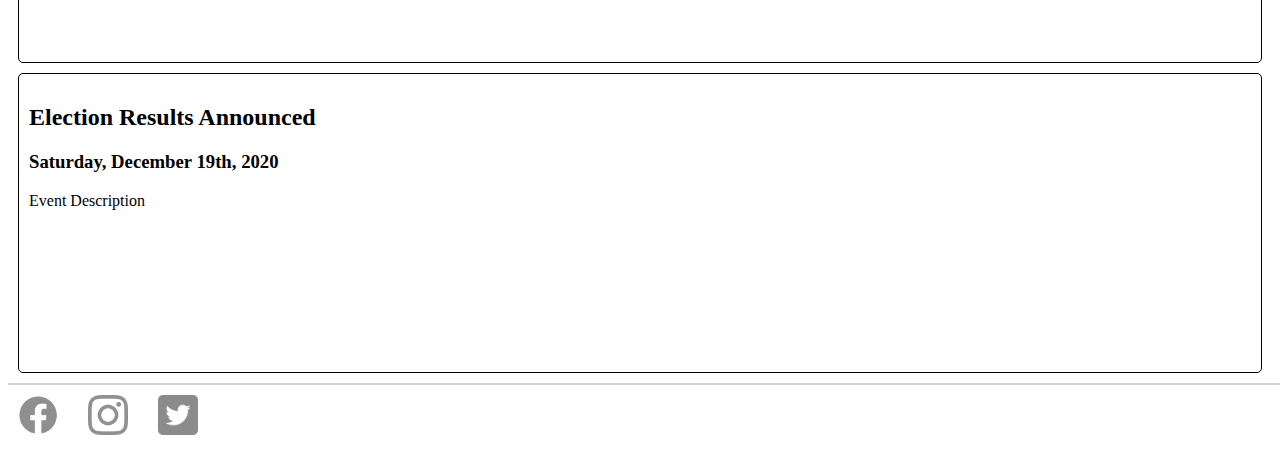
<file: upcoming-events.html>
<!DOCTYPE html>
<html lang="en">
<head>
    <meta charset="UTF-8">
    <meta name="viewport" content="width=device-width, initial-scale=1.0">
    <link rel="stylesheet" href="css/header_footer.css">
    <link rel="stylesheet" href="css/navigation.css">
    <link rel="stylesheet" href="css/upcoming-events.css">
    <link rel="shortcut icon" href="images/logos/wit_favicon.jpeg" />
    <link href="https://fonts.googleapis.com/css2?family=Montserrat:wght@600;800&display=swap" rel="stylesheet">
    <script defer src="js/navigation.js"></script>
    <title>JMU Women In Technology: About Us</title>

</head>

<body>
    <header>
        <div id="header-titles">
            <h1>Women In Technology</h1>
            <h2>James Madison University ACM-W Student Chapter</h2>
        </div>
        <div id="menu-button-row">
            <div id="menu-button">
                <svg viewBox="0 0 100 80" width="30" height="30">
                    <rect fill="white" width="100" height="15"></rect>
                    <rect fill="white" y="30" width="100" height="15"></rect>
                    <rect fill="white" y="60" width="100" height="15"></rect>
                </svg>
            </div>
        </div>
    </header>

    <main>
        <div id="nav-root">
            <nav id="navigation">
                <ul class="nav-links">
                    <li><a href="index.html">Home</a></li>
                    <li><a href="about-us.html">About Us</a></li>
                    <li><a class="current" href="upcoming-events.html">Upcoming Events</a></li>
                    <li><a href="meet-the-team.html">Meet the Team</a></li>
                    <li><a href="contact.html">Contact</a></li>
                </ul>
            </nav>
        </div>

        <div id="root">
            <div class="event">
                <div class="event-information">
                    <h2 class="event-title">Resume Workshop</h2>
                    <h3 class="event-date">Monday, October 12th, 2020 from 6:15 - 7:15pm</h3>
                    <p>Join WIT for a Resume Workshop Presentation given by Lindsey Scott. Lindsey Scott is the University Career Center Liason for both the College of Integrated Science and Engineering and the College of Science and Mathematics. Don't have a resume yet? No problem, this is the perfect changce to learn what to include, what format to use, and how it should look! If you do have a resume, we suggested having a copy with you for your own reference.</p>
                    <p>Learn more about the University Career Center <a href="https://www.jmu.edu/cap/" target="_blank">Here</a></p>
                </div>
                <img src="images/logos/event_logos/jmu_ucc.png" alt="University Career Center Logo">
            </div>
            <div class="event">
                <div class="event-information">
                    <h2 class="event-title">Johns Hopkins University Applied Physics Laboratory Professional Presentation</h2>
                    <h3 class="event-date">Monday, October 19th, 2020 from 6:15 - 7pm</h3>
                    <p>Join WIT for our first professional presentation of the semester given by Jacqueline Stock of Johns Hopkins University Applied Physics Laboratory. Jacqueline is an Assistant Group Supervisor in the Analysis and Applications Group in the Space Exploration Sector at JHU/APL. Jacqueline has been an employee at JHU/APL for 20+ years and has both technical and managerial experience. Stock will be joined by a few colleagues to share their backgrounds and current programs, an overview of JHU/APL, and advice for women in STEM in college. After their presentation, there will be a Q&A session.</p>
                    <p>Learn more about JHU/APL <a href="https://www.jhuapl.edu/" target="_blank">Here</a></p>
                </div>
                <img src="images/logos/event_logos/jhuapl.png" alt="JHU/APL Logo">
            </div>
            <div class="event">
                <div class="event-information">
                    <h2 class="event-title">Technica</h2>
                    <h3 class="event-date">Saturday and Sunday, October 24th - 25th, 2020</h2>
                    <p>Event Description</p>
                </div>
            </div>
            <div class="event">
                <div class="event-information">
                    <h2 class="event-title">Enrollment Extravaganza</h2>
                    <h3 class="event-date">Monday, October 26th, 2020 from 6:15 - 7pm</h3>
                    <p>Event Description</p>
                </div>
            </div>
            <div class="event">
                <div class="event-information">
                    <h2 class="event-title">Deloitte Professional Presentation</h2>
                    <h3 class="event-date">Monday, November 2nd, 2020 from 6:15 - 7pm</h3>
                    <p>Event Description</p>
                    <p>Learn more about Deloitte <a href="https://www2.deloitte.com/us/en.html" target="_blank">Here</a></p>
                </div>
                <img src="images/logos/event_logos/deloitte.png" alt="Deloitte Logo">
            </div>
            <div class="event">
                <div class="event-information">
                    <h2 class="event-title">Mitre Professional Presentation</h2>
                    <h3 class="event-date">Monday, November 16th, 2020 from 6:15 - 7pm</h3>
                    <p>Event Description</p> 
                    <p>Learn more about Mitre <a href="https://www.mitre.org/" target="_blank">Here</a></p>
                </div>
                <img src="images/logos/event_logos/mitre.jpg" alt="Mitre Logo">
            </div>
            <div class="event">
                <div class="event-information">
                    <h2 class="event-title">Elections Interest Meeting</h2>
                    <h3 class="event-date">Monday, November 30th, 2020 from 6:15 - 7pm</h3>
                    <p>Event Description</p>
                </div>
            </div>
            <div class="event">
                <div class="event-information">
                    <h2 class="event-title">Election Applications Due</h2>
                    <h3 class="event-date">Monday, December 8th, 2020 at Midnight</h3>
                    <p>Event Description</p>
                </div>
            </div>
            <div class="event">
                <div class="event-information">
                    <h2 class="event-title">Election Applications Due</h2>
                    <h3 class="event-date">Tuesday - Friday, November 9th - 11th, 2020</h3>
                    <p>Event Description</p>
                </div>
            </div>
            <div class="event">
                <div class="event-information">
                    <h2 class="event-title">Election Results Announced</h2>
                    <h3 class="event-date">Saturday, December 19th, 2020</h3>
                    <p>Event Description</p>
                </div>
            </div>
        </div>
    </main>

    <footer>
        <div id="social-links">
            <div id="facebook" class="social-link">
                <a href="https://www.facebook.com/jmuwit" target="_blank">
                    <img src="images/logos/facebook/f_logo_RGB-Grey_58.png" alt="Facebook f logo">
                </a>
            </div>
            <div id="instagram" class="social-link">
                <a href="https://www.instagram.com/jmu_wit/" target="_blank">
                    <img id="instagram-logo" src="images/logos/instagram/glyph-logo_May2016.png" alt="Instagram">
                </a>
            </div>
            <div id="twitter" class="social-link">
                <a href="https://twitter.com/jmuwit?lang=en" target="_blank">
                    <img id="twitter-logo" src="images/logos/twitter/Twitter_Social_Icon_Rounded_Square_Color.png" alt="Instagram">
                </a>
            </div>
        </div>
    </footer>

</body>

</html>
</file>
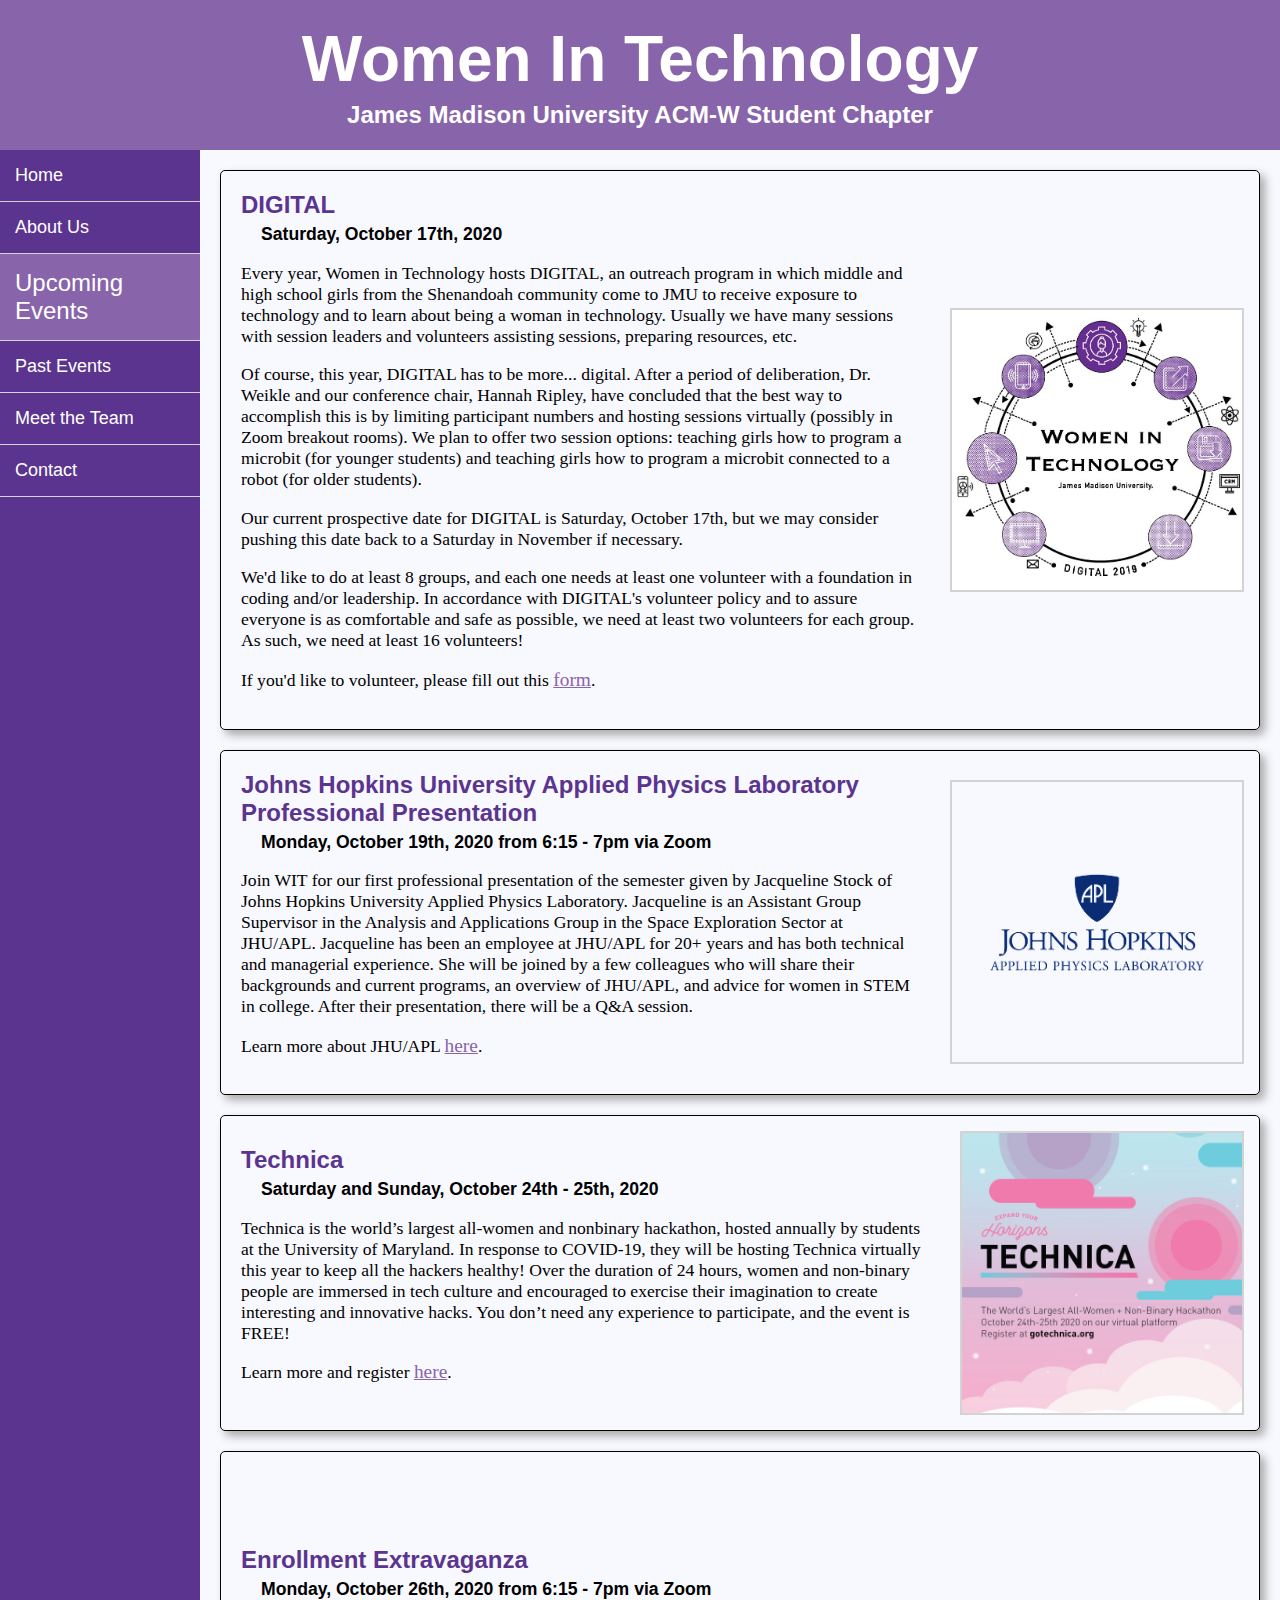
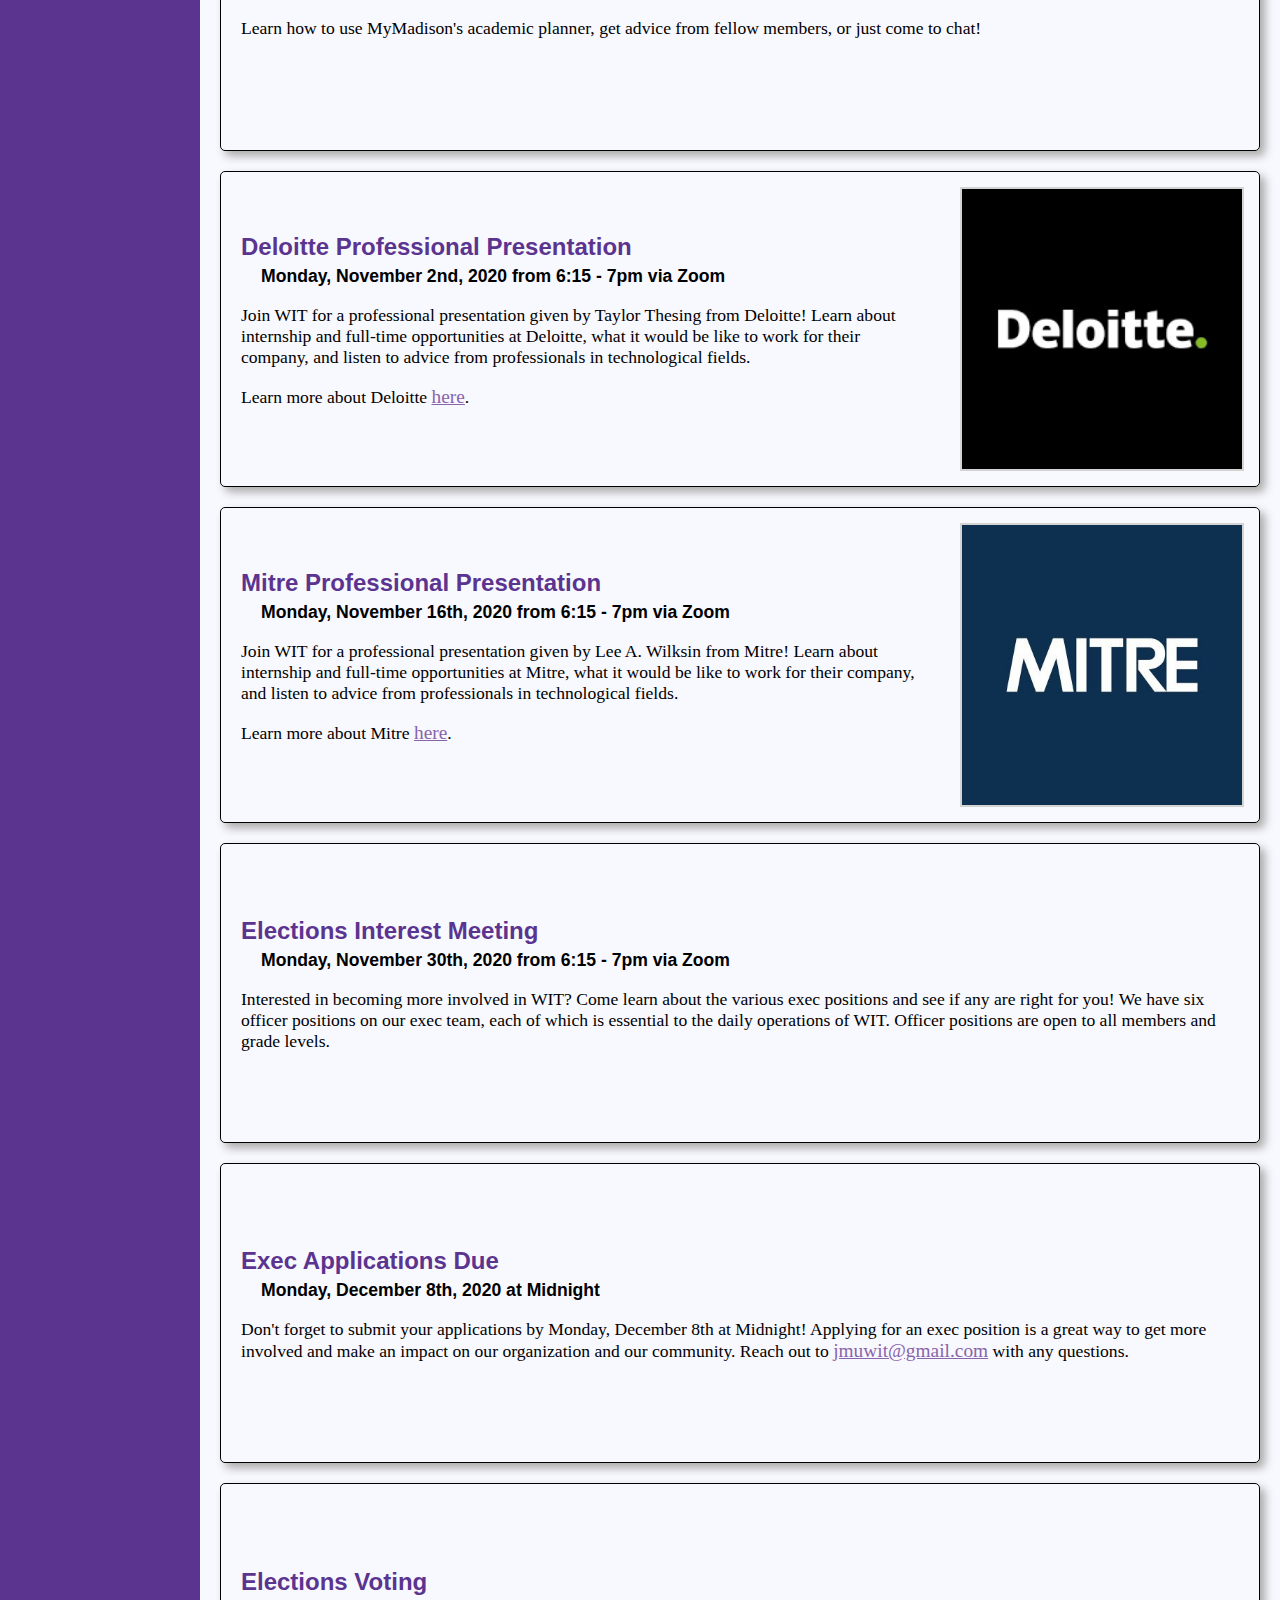
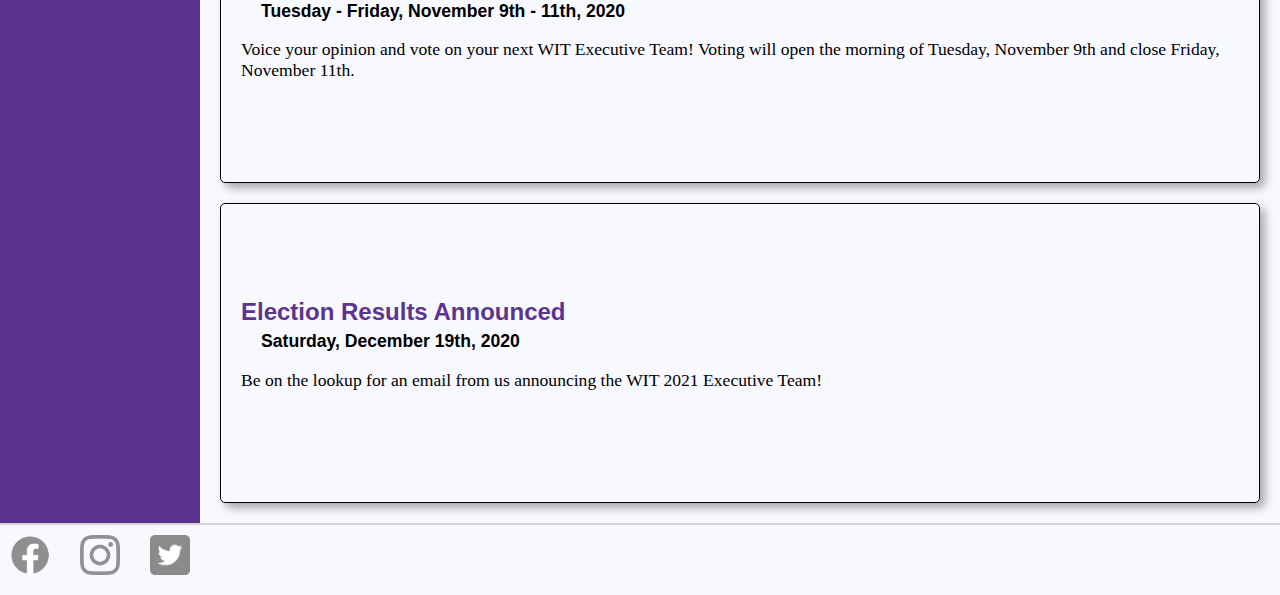
<file: upcomingevents.html>
<!DOCTYPE html>
<html lang="en">
<head>
    <meta charset="UTF-8">
    <meta name="viewport" content="width=device-width, initial-scale=1.0">
    <link rel="stylesheet" href="css/headerfooter.css">
    <link rel="stylesheet" href="css/navigation.css">
    <link rel="stylesheet" href="css/body.css">
    <link rel="stylesheet" href="css/events.css">
    <link rel="shortcut icon" href="images/logos/wit-favicon.jpeg" />
    <script defer src="js/navigation.js"></script>
    <title>JMU Women In Technology: About Us</title>

</head>

<body>
    <header>
        <div id="header-titles">
            <h1>Women In Technology</h1>
            <h2>James Madison University ACM-W Student Chapter</h2>
        </div>
        <div id="menu-button-row">
            <div id="menu-button">
                <svg viewBox="0 0 100 100" width="50" height="55">
                    <rect fill="white" rx="5" ry="5" width="100" height="20"></rect>
                    <rect fill="white" rx="5" ry="5" y="40" width="100" height="20"></rect>
                    <rect fill="white" rx="5" ry="5" y="80" width="100" height="20"></rect>
                </svg>
            </div>
        </div>
    </header>

    <main>
        <div id="nav-root">
            <nav id="navigation">
                <ul class="nav-links">
                    <li><a href="index.html">Home</a></li>
                    <li><a href="aboutus.html">About Us</a></li>
                    <li><a class="current" href="upcomingevents.html">Upcoming Events</a></li>
                    <li><a href="pastevents.html">Past Events</a></li>
                    <li><a href="meettheteam.html">Meet the Team</a></li>
                    <li><a href="contact.html">Contact</a></li>
                </ul>
            </nav>
        </div>

        <div id="root">
            <div class="event box-link">
                <div class="event-information">
                    <h2 class="main-heading">DIGITAL</h2>
                    <h3 class="event-date">Saturday, October 17th, 2020</h3>
                    <p>Every year, Women in Technology hosts DIGITAL, an outreach program in which middle and high school girls from the Shenandoah community come to JMU to receive exposure to technology and to learn about being a woman in technology. Usually we have many sessions with session leaders and volunteers assisting sessions, preparing resources, etc.</p>
                    <p>Of course, this year, DIGITAL has to be more... digital. After a period of deliberation, Dr. Weikle and our conference chair, Hannah Ripley, have concluded that the best way to accomplish this is by limiting participant numbers and hosting sessions virtually (possibly in Zoom breakout rooms). We plan to offer two session options: teaching girls how to program a microbit (for younger students) and teaching girls how to program a microbit connected to a robot (for older students).</p>
                    <p>Our current prospective date for DIGITAL is Saturday, October 17th, but we may consider pushing this date back to a Saturday in November if necessary.</p>
                    <p>We'd like to do at least 8 groups, and each one needs at least one volunteer with a foundation in coding and/or leadership. In accordance with DIGITAL's volunteer policy and to assure everyone is as comfortable and safe as possible, we need at least two volunteers for each group. As such, we need at least 16 volunteers!</p>
                    <p>If you'd like to volunteer, please fill out this <a href="https://forms.gle/5V5N5in9a1CdpT7L6" target="_blank" class="external-link">form</a>.</p>
                </div>
                <img id="digital-logo" src="images/digital/digital-logo.jpeg" alt="DIGITAL Logo">
            </div>
            <div class="event box-link">
                <div class="event-information">
                    <h2 class="main-heading">Johns Hopkins University Applied Physics Laboratory Professional Presentation</h2>
                    <h3 class="event-date">Monday, October 19th, 2020 from 6:15 - 7pm via Zoom</h3>
                    <p>Join WIT for our first professional presentation of the semester given by Jacqueline Stock of Johns Hopkins University Applied Physics Laboratory. Jacqueline is an Assistant Group Supervisor in the Analysis and Applications Group in the Space Exploration Sector at JHU/APL. Jacqueline has been an employee at JHU/APL for 20+ years and has both technical and managerial experience. She will be joined by a few colleagues who will share their backgrounds and current programs, an overview of JHU/APL, and advice for women in STEM in college. After their presentation, there will be a Q&A session.</p>
                    <p>Learn more about JHU/APL <a href="https://www.jhuapl.edu/" target="_blank" class="external-link">here</a>.</p>
                </div>
                <img id="jhuapl-logo" src="images/logos/event-logos/jhuapl.png" alt="JHU/APL Logo">
            </div>
            <div class="event box-link">
                <div class="event-information">
                    <h2 class="main-heading">Technica</h2>
                    <h3 class="event-date">Saturday and Sunday, October 24th - 25th, 2020</h3>
                    <p>Technica is the world’s largest all-women and nonbinary hackathon, hosted annually by students at the University of Maryland. In response to COVID-19, they will be hosting Technica virtually this year to keep all the hackers healthy! Over the duration of 24 hours, women and non-binary people are immersed in tech culture and encouraged to exercise their imagination to create interesting and innovative hacks. You don’t need any experience to participate, and the event is FREE!</p>
                    <p>Learn more and register <a href="https://gotechnica.org/" target="_blank" class="external-link">here</a>.</p>
                </div>
                <img src="images/logos/event-logos/technica.jpg" alt="Technica Logo">
            </div>
            <div class="event box-link">
                <div class="event-information">
                    <h2 class="main-heading">Enrollment Extravaganza</h2>
                    <h3 class="event-date">Monday, October 26th, 2020 from 6:15 - 7pm via Zoom</h3>
                    <p>Learn how to use MyMadison's academic planner, get advice from fellow members, or just come to chat!</p>
                </div>
            </div>
            <div class="event box-link">
                <div class="event-information">
                    <h2 class="main-heading">Deloitte Professional Presentation</h2>
                    <h3 class="event-date">Monday, November 2nd, 2020 from 6:15 - 7pm via Zoom</h3>
                    <p>Join WIT for a professional presentation given by Taylor Thesing from Deloitte! Learn about internship and full-time opportunities at Deloitte, what it would be like to work for their company, and listen to advice from professionals in technological fields.</p>
                    <p>Learn more about Deloitte <a href="https://www2.deloitte.com/us/en.html" target="_blank" class="external-link">here</a>.</p>
                </div>
                <img src="images/logos/event-logos/deloitte.png" alt="Deloitte Logo">
            </div>
            <div class="event box-link">
                <div class="event-information">
                    <h2 class="main-heading">Mitre Professional Presentation</h2>
                    <h3 class="event-date">Monday, November 16th, 2020 from 6:15 - 7pm via Zoom</h3>
                    <p>Join WIT for a professional presentation given by Lee A. Wilksin from Mitre! Learn about internship and full-time opportunities at Mitre, what it would be like to work for their company, and listen to advice from professionals in technological fields.</p>
                    <p>Learn more about Mitre <a href="https://www.mitre.org/" target="_blank" class="external-link">here</a>.</p>
                </div>
                <img src="images/logos/event-logos/mitre.jpg" alt="Mitre Logo">
            </div>
            <div class="event box-link">
                <div class="event-information">
                    <h2 class="main-heading">Elections Interest Meeting</h2>
                    <h3 class="event-date">Monday, November 30th, 2020 from 6:15 - 7pm via Zoom</h3>
                    <p>Interested in becoming more involved in WIT? Come learn about the various exec positions and see if any are right for you! We have six officer positions on our exec team, each of which is essential to the daily operations of WIT. Officer positions are open to all members and grade levels.</p>
                </div>
            </div>
            <div class="event box-link">
                <div class="event-information">
                    <h2 class="main-heading">Exec Applications Due</h2>
                    <h3 class="event-date">Monday, December 8th, 2020 at Midnight</h3>
                    <p>Don't forget to submit your applications by Monday, December 8th at Midnight! Applying for an exec position is a great way to get more involved and make an impact on our organization and our community. Reach out to <a class="external-link" href="mailto:jmuwit@gmail.com">jmuwit@gmail.com</a> with any questions.</p>
                </div>
            </div>
            <div class="event box-link">
                <div class="event-information">
                    <h2 class="main-heading">Elections Voting</h2>
                    <h3 class="event-date">Tuesday - Friday, November 9th - 11th, 2020</h3>
                    <p>Voice your opinion and vote on your next WIT Executive Team! Voting will open the morning of Tuesday, November 9th and close Friday, November 11th.</p>
                </div>
            </div>
            <div class="event box-link">
                <div class="event-information">
                    <h2 class="main-heading">Election Results Announced</h2>
                    <h3 class="event-date">Saturday, December 19th, 2020</h3>
                    <p>Be on the lookup for an email from us announcing the WIT 2021 Executive Team!</p>
                </div>
            </div>
            
        </div>
    </main>

    <footer>
        <div id="social-links">
            <div id="facebook" class="social-link">
                <a href="https://www.facebook.com/jmuwit" target="_blank">
                    <img src="images/logos/facebook/f_logo_RGB-Grey_58.png" alt="Facebook f logo">
                </a>
            </div>
            <div id="instagram" class="social-link">
                <a href="https://www.instagram.com/jmu_wit/" target="_blank">
                    <img id="instagram-logo" src="images/logos/instagram/glyph-logo_May2016.png" alt="Instagram">
                </a>
            </div>
            <div id="twitter" class="social-link">
                <a href="https://twitter.com/jmuwit?lang=en" target="_blank">
                    <img id="twitter-logo" src="images/logos/twitter/Twitter_Social_Icon_Rounded_Square_Color.png" alt="Instagram">
                </a>
            </div>
        </div>
    </footer>

</body>

</html>
</file>
<file: css/headerfooter.css>
header {
    background-color: rgb(136, 100, 170);
    height: 150px;
    margin: 0;
}

#header-titles {
    display: flex;
    flex-direction: column;
    justify-content: center;
    align-items: center;
    box-sizing: border-box;
    height: 100%;
}

header > #header-titles > h1 {
    color: white;
    font-size: 4em;
    margin: 0;
    font-family: 'Montserrat', sans-serif;
    font-weight: 800;
}

header > #header-titles > h2 {
    margin: 5px 0 0 0;
    color: white;
    font-size: 1.5em;
    font-family: 'Montserrat', sans-serif;
    font-weight: 600;
}

footer {
    border-top: lightgrey 2px solid;
    width: 100vw;
}

#social-links {
    display: flex;
    flex-direction: row;
    justify-content: flex-start;
    align-items: center;
}

#social-links > p {
    color:grey;
    font-size: 2em;
    padding: 10px;
}

.social-link {
    margin: 10px;
    width: 50px;
    height: 50px;
    filter: grayscale(100%);
}

.social-link > a > img {
    height: 40px;
    width: auto;
}

#instagram-logo {    
    filter: invert(57%);
}

@media (max-width: 770px) {
    header > #header-titles > h1 {
        font-size: 8vw;
    }
}

@media (max-width: 705px) {
    header > #header-titles > h1 {
        font-size: 7.4vw;
        padding-left: 5px;
    }
    header > #header-titles > h2 {
        font-size: 3.3vw;
        padding-left: 5px;
    }
}

@media (max-width: 700px) {
    header {
        display: flex;
        flex-direction: row;
        position: sticky;
        top: 0;
        z-index: 9999;
        height: 120px;
    }

    #header-titles {
        flex-grow: 1;
    }
}
</file>
<file: css/body.css>
body {
    min-height: 100vh;
    margin: 0;
    display: flex;
    flex-direction: column;
    background-color: ghostwhite;
}

main {
    margin: 0;
    flex-grow: 1;
    display: flex;
    flex-direction: row;
    box-sizing: border-box;
}

#root {
    margin: 0;
}

.main-heading {
    font-family: 'Montserrat', sans-serif;
    font-weight: 600;
    color: rgb(91,52,144);
    margin: 15px;
}

.sub-headings {
    font-family: 'Montserrat', sans-serif;
    font-weight: 600;
    color:rgb(136, 100, 170);
    margin: 15px;
}

.external-link {
    color:rgb(136, 100, 170);
    font-size: 1.1em;
}

.external-link:active, .external-link:hover {
    color: rgb(91,52,144);
    font-weight: bold;
    cursor: pointer;
}

.box-link {
    box-shadow: 5px 5px 10px darkgrey;
}

.box-link:hover {
    box-shadow: 5px 5px 10px black;
}
</file>
<file: css/index.css>
/*dark purple: rgb(91,52,144)*/
/*med purple: rgb(136, 100, 170)*/
/*light purple: rgb(173,153,190)*/

#root {
    display: flex;
    flex-direction: column;
}

#image > img {
    width: 100%;
    max-height: 80vh;
    object-fit: cover;
}

#mission-statement {
    flex-grow: 1;
    margin: 10px;
    padding: 5px;
    display: flex;
    flex-direction: row;
    justify-content: flex-start;
    align-items: flex-start;
}

#mission-statement-text {
    margin: 20px 0 0 20px;
}

#mission-statement-text > .main-heading {
    font-size: 2.3em;
    margin-left: 0;
}

#mission-statement-text > p {
    font-size: 1.7em;
    margin: 20px;
}

#mission-statement-text > p > span {
    font-weight: bold;
    color: rgb(136, 100, 170);
}

#logo {
    width: 225px;
    height: 225px;
    margin: 20px;
    border: 1px gray solid;
    border-radius: 5px;
    box-sizing: content-box;
}

nav {
    padding: 50px;
    border-top: rgb(136, 100, 170) solid 5px;
    flex-grow: 1;
    max-width: 100%;
    display: grid;
    grid-template-columns: repeat(5, minmax(0, 1fr));
}

.card-nav-link {
    margin: 10px;
    background-color: rgb(91,52,144);
    border-radius: 10px;
    color: white;
    font-size: 2em;
    font-family: 'Montserrat', sans-serif;
    display: flex;
    flex-direction: column;
    justify-content: center;
    align-items: center;
    text-align: center;
}

.link {
    color: white;
    font-size: 1.5em;
    text-decoration: none;
    text-shadow: 2px 2px 2px black;
    padding: 70px 5px;
    width: 100%;
    box-sizing: border-box;
    transition: font-size 10ms ease-in-out;
}

#past-events > .link {
    padding-left: 20px;
    padding-right: 20px;
}

@media (max-width: 1380px) {
    nav {
        padding: 50px 20px;
    }
}

@media (max-width: 1280px) {
    .card-nav-link > .link {
        font-size: 1.3em;
    }
}

@media (max-width: 1130px) {
    .card-nav-link > .link {
        font-size: 1.1em;
    }
}

@media (max-width: 980px) {
    nav {
        padding: 50px 10px;
    }
    .card-nav-link > .link {
        font-size: 1em;
    }
    .card-nav-link {
        height: 150px;
    }
}

@media (max-width: 900px) {
    .card-nav-link {
        margin: 10px;
    }
    .card-nav-link > .link {
        font-size: .8em;
    }
}

@media (max-width: 760px) {
    .card-nav-link > .link {
        font-size: .6em;
    }
    .card-nav-link {
        margin: 5px;
    }
}

@media (max-width: 600px) {
    nav {
        display: flex;
        flex-direction: column;
        align-items: center;
    }
    .card-nav-link {
        height: 200px;
        width: 90%;
        font-size: 2em;
    }

    #mission-statement {
        display: grid;
        grid-template-rows: auto auto;
        justify-items: center;
        align-items: center;
    }

    #mission-statement-text {
        grid-row: 1;
    }

    #logo {
        grid-row: 2;
    }
}
</file>
<file: css/header_footer.css>
header {
    background-color: rgb(136, 100, 170);
    height: 150px;
    margin: 0;
}

#header-titles {
    margin-top: 15px;
    display: flex;
    flex-direction: column;
    justify-content: center;
    align-items: center;
    padding-top: 10px;
    box-sizing: border-box;
}

header > #header-titles > h1 {
    color: white;
    font-size: 4em;
    margin: 0;
    font-family: 'Montserrat', sans-serif;
    font-weight: 800;
}

header > #header-titles > h2 {
    margin-top: 5px;
    color: white;
    font-size: 1.5em;
    font-family: 'Montserrat', sans-serif;
    font-weight: 600;
}

footer {
    border-top: lightgrey 2px solid;
    width: 100vw;
}

#social-links {
    display: flex;
    flex-direction: row;
    justify-content: flex-start;
    align-items: center;
}

#social-links > p {
    color:grey;
    font-size: 2em;
    padding: 10px;
}

.social-link {
    margin: 10px;
    width: 50px;
    height: 50px;
    filter: grayscale(100%);
}

.social-link > a > img {
    height: 40px;
    width: auto;
}

#instagram-logo {    
    filter: invert(57%);
}

@media (max-width: 770px) {
    header > #header-titles > h1 {
        font-size: 8vw;
    }
}

@media (max-width: 705px) {
    header > #header-titles > h1 {
        font-size: 7.4vw;
        padding-left: 5px;
    }
    header > #header-titles > h2 {
        font-size: 3.3vw;
        padding-left: 5px;
    }
}

@media (max-width: 600px) {
    #header-titles {
        margin-top: 20px;
    }
}
</file>
<file: css/navigation.css>
nav {
    background-color: rgb(91,52,144);
    color: white;
    font-size: 1.5em;
    min-height: 100%;
    width: 200px;
}

.nav-links {
    list-style-type: none;
    margin: 0;
    padding: 0;
    display: flex;
    flex-direction: column;
    justify-content: flex-start;
}

.nav-links > li {
    border-top: 1px solid lightgray;
}

.nav-links > li:nth-child(1) {
    border-top: none;
}

.nav-links > li:nth-child(6) {
    border-bottom: 1px solid lightgray;;
}

.nav-links > li:hover {
    background-color: rgb(80,80,80);
    cursor: pointer;
}

.nav-links > li > a {
    text-decoration: none;
    color: white;
    display: block;
    padding: 15px;
    font-size: .75em;
    font-family: 'Montserrat', sans-serif;
}

.nav-links > li > a:hover {
    background-color: rgb(90,90,90);
}

.nav-links > li > a.current {
    background-color: rgb(136, 100, 170);
    font-size: 1em;
}

#menu-button {
    display: none;
}

@media (max-width: 700px) {
    #nav-root {
        position: fixed;
        padding: 0;
        top: 120px;
        right: 0;
        border: white;
    }

    nav {
        display: none;
    }

    nav.open {
        display: block;
        position: absolute;
        top: 0;
        right: 0;
        font-size: 1.3em;
        height: min-content;
        width: 250px;
    }

    .nav-links {
        box-shadow: -2px 2px 5px grey;
    }
    
    .nav-links > li:nth-child(6) {
        border-bottom: none;
    }

    #menu-button-row {
        display: flex;
        flex-direction: column;
        justify-content: center;
        align-items: center;
        flex-shrink: 1;
        position: relative;
    }
    
    #menu-button {
        width: 100%;
        padding: 5px;
        box-sizing: border-box;
        display: flex;
        justify-content: center;
        align-items: center;
        cursor: pointer;
    }

    svg {
        border-radius: 10px;
        padding: 5px 10px;
        box-sizing: border-box;
    }
    svg:hover {
        box-shadow: 2px 2px 10px black;
    }
}
</file>
<file: css/aboutus.css>
#root {
    box-sizing: border-box;
    width: 100%;
}

p {
    margin: 15px 15px;
    font-size: 1.2em;
}

#about-us-information {
    display: flex;
    flex-direction: row;
}

#acm-w-logo {
    width: 250px;
    height: 162px;
    margin: 15px;
    border: lightgrey 2px solid;
}

#event-types {
    padding: 10px 0 20px 10px;
    box-sizing: border-box;
    display: flex;
    flex-direction: row;
    align-items: flex-start;
}

#cards {
    padding: 10px;
    box-sizing: border-box;
    display: flex;
    flex-direction: column;
    align-items: flex-start;
}

.card {
    margin: 10px;
    height: 75px;
    width: 300px;
    border-radius: 20px;
    box-sizing: border-box;
    box-shadow: -10px 10px 10px gray;
    background-color: rgb(91,52,144);
    color: white;
    font-size: 2em;
    text-align: center;
}

.card > h4 {
    margin-top: 20px;
}

.card:hover {
    box-shadow: -10px 10px 10px black;
    cursor: pointer;
}

.events-information {
    display: none;
}

.events-information.open {
    font-size: 1.1em;
    background-color: rgb(221, 201, 241);
    display: block;
    flex-grow: 1;
    margin: 20px 20px 0 0;
    padding: 10px;
    border: black 1px solid;
    border-radius: 5px;
    box-sizing: border-box;
}

.events-information.open > span {
    font-weight: bold;
}

@media (max-width: 900px) {
    #event-types {
        flex-direction: column;
        align-items: center;
        padding: 10px 0 20px 0;
    }

    #cards {
        flex-direction: row;
        justify-content: center;
        width: 100%;
        padding: 10px 0;
    }

    .card {
        width: 150px;
        font-size: 1.7em;
    }
    
    .events-information.open {
        width: 95%;
        margin: 10px;
    }
}

@media (max-width: 800px) {
    #about-us-information {
        flex-direction: column;
        align-items: center;
    }
}

@media (max-width: 715px) {
    .card {
        height: 70px;
        width: 125px;
        font-size: 1.3em;
    }
}

@media (max-width: 630px) {
    .card {
        height: 70px;
        width: 125px;
        font-size: 1.3em;
    }
}
</file>
<file: css/contact.css>
#root {
    padding: 10px 20px;
}

#contact-form, #contact-us {
    margin-left: 30px;
}

.infield {
    max-width: 400px;
    display: flex;
    flex-direction: column;
    margin-top: 20px;
    border: 1px solid darkgray;
    padding: 5px;
    border-radius: 3px;
    background-color: #f6f6f6;
    box-shadow: inset 0 0 2px #999999;
}

.infield > input {
    border: none;
    background: none;
    outline: none;
    padding: 0;
}

.infield > span {
    font-family: sans-serif;
    color: darkgray;
    font-size: 0.9em;
    margin-bottom: 5px;
}

.infield:focus-within {
    outline-color: rgb(80,80,80);
    outline-style: auto;
}

.infield:focus-within > span {
    color: rgb(80,80,80);
}

button {
    width: 100px;
    height: 40px;
    padding: 10px;
    margin: 20px 0;
    border-radius: 20px;
    box-shadow: 2px 2px 2px #999999;
    background-color:rgb(173,153,190);
    outline-color: rgb(80,80,80);
    font-weight: 700;
    align-self: center;
    cursor: pointer;
}

button:focus {
    outline: black;
}

button.clicked {
    background-color: rgb(136, 100, 170);
}

#after-submit {
    display: flex;
    flex-direction: row;
    position: relative;
}

#after-submit-message {
    opacity: 0;
}

#after-submit-message.submitted {
    display: block;
    border: 1px black solid;
    border-radius: 5px;
    padding: 5px;
    opacity: 100;
    transition: opacity 1s ease-in;
}

#arrow {
    opacity: 0;
}

#arrow.submitted {
    display: block;
    font-size: 3.5em;
    margin: 0 40px;
    opacity: 100;
    transition: transform .5s ease-in, opacity 1s ease-in;
}

#arrow.bounce-right {
    transform: translateX(20px);
    transition: transform .5s ease-in, opacity 1s ease-in;
    opacity: 100;
}

#notice {
    background-color: lightgray;
    font-size: 1em;
    font-family: sans-serif;
    padding-left: 10px;
    border: 1px solid black;
    border-radius: 5px;
    box-sizing: border-box;
    position: absolute;
    top: 0;
    left: 30px;
    display: none;
    flex-direction: row;
    justify-content: space-between;
    align-items: flex-start;
}

#close-button {
    padding: 5px;
    box-sizing: border-box;
    margin-left: 5px;
}

#close-button:hover {
    transform: scale(1.5);
    cursor: pointer;
}
</file>
<file: css/meet-the-team.css>
#root {
    display: flex;
    flex-direction: column;
    width: 100%;
}

#meet-the-team {
    color: rgb(91,52,144);
    margin: 15px;
}

#picture-root {
    display: flex;
    flex-direction: row;
    flex-wrap: wrap;
    justify-content: flex-start;
    width: 100%;
}

.exec-picture > img {
    background-color: white;
    padding: 5px;
    width: 160px;
    height: 200px;
    object-fit: cover;
    box-sizing: border-box;
}

figure {
    width: 180px;
    height: 370px;
    display: inline-block;
    font-family: sans-serif;
    background-color: rgb(173,153,190);
    padding: 10px;
    margin: 15px;
    border-radius: 5px;
    box-sizing: border-box;
}

figure > h3 {
    margin: 0;
    text-align: center;
}

@media (max-width: 600px) {
    #picture-root {
        flex-direction: column;
        justify-content: flex-start;
        max-width: 100%;
    }

    figure {
        width: 90%;
        height: 220px;
        display: flex;
        flex-direction: row;
    }

    figcaption {
        padding-left: 10px;
    }
    
}
</file>
<file: css/meettheteam.css>
#root {
    display: flex;
    flex-direction: column;
    width: 100%;
    position: relative;
    z-index: -1;
}

#picture-root {
    display: flex;
    flex-direction: column;
    flex-wrap: wrap;
    justify-content: flex-start;
    width: 100%;
}

#officers {
    display: flex;
    flex-direction: row;
    flex-wrap: wrap;
    justify-content: flex-start;
    width: 100%;
}

.person {
    max-width: 100%;
}

.exec-picture > img {
    background-color: white;
    padding: 5px;
    width: 200px;
    height: 260px;
    object-fit: cover;
    box-sizing: border-box;
    box-shadow: -4px 4px 15px grey;
}

.exec-picture {
    width: 220px;
    height: 280px;
    display: inline-block;
    font-family: sans-serif;
    background-color: rgb(173,153,190);
    padding: 10px;
    margin: 15px 200px 15px 15px;
    border-radius: 5px;
    box-sizing: border-box;
    position: relative;
}

figcaption {
    position: absolute;
    top: 0;
    left: 220px;
    padding: 15px;
    box-sizing: border-box;
    width: 200px;
}

figure > h3 {
    margin: 0;
    text-align: center;
}

@media (max-width: 500px) {
    .exec-picture {
        margin-right: 15px;
    }
    figcaption {
        width: 180px;
        right: 0;
        padding: 10px;
    }
}

@media (max-width: 400px) {
    figcaption {
        width: 90vw;
        top: 280px;
        left: 0;
    }
    .exec-picture {
        margin-bottom: 150px;
    }
}
</file>
<file: css/events.css>
#root {
    flex-grow: 1;
    display: flex;
    flex-direction: column;
    justify-content: flex-start;
    align-items: stretch;
}

.event {
    min-height: 300px;
    border: black solid 1px;
    margin: 0 20px 20px 20px;
    padding: 10px;
    border-radius: 5px;
    box-sizing: border-box;
    display: flex;
    flex-direction: row;
    align-items: center;
}

.event:nth-child(1) {
    margin-top: 20px;
}

.event-information {
    margin: 0 25px 10px 10px;
    flex-grow: 1;
}

.main-heading {
    margin-left: 0;
    margin-top: 10px;
    margin-bottom: 5px;
}

.event-date {
    margin-left: 20px;
    margin-top: 0;
    font-family: 'Montserrat', sans-serif;
    font-size: 1.1em;
}

.event-information > p {
    font-size: 1.1em;
}

.event > img {
    height: 280px;
    width: 290px;
    margin: 5px;
    object-fit: cover;
    border: lightgrey 2px solid;
}

#jhuapl-logo {
    object-fit: contain;
}

@media (max-width: 950px) {
    .event {
        flex-direction: column;
    }
}
</file>
<file: css/upcoming-events.css>
#root {
    flex-grow: 1;
    display: flex;
    flex-direction: column;
    justify-content: flex-start;
    align-items: stretch;
}

.event {
    min-height: 300px;
    border: black solid 1px;
    margin: 0 10px 10px 10px;
    padding: 10px;
    border-radius: 5px;
    box-shadow: 10px yellow;
    box-sizing: border-box;
    display: flex;
    flex-direction: row;
}

.event:nth-child(1) {
    margin-top: 10px;
}

.event-information {
    flex-grow: 1;
}

.event > img {
    height: 280px;
    width: 290px;
    object-fit: contain;
    box-sizing: border-box;
}

@media (max-width: 950px) {
    .event {
        flex-direction: column;
    }
}
</file>
